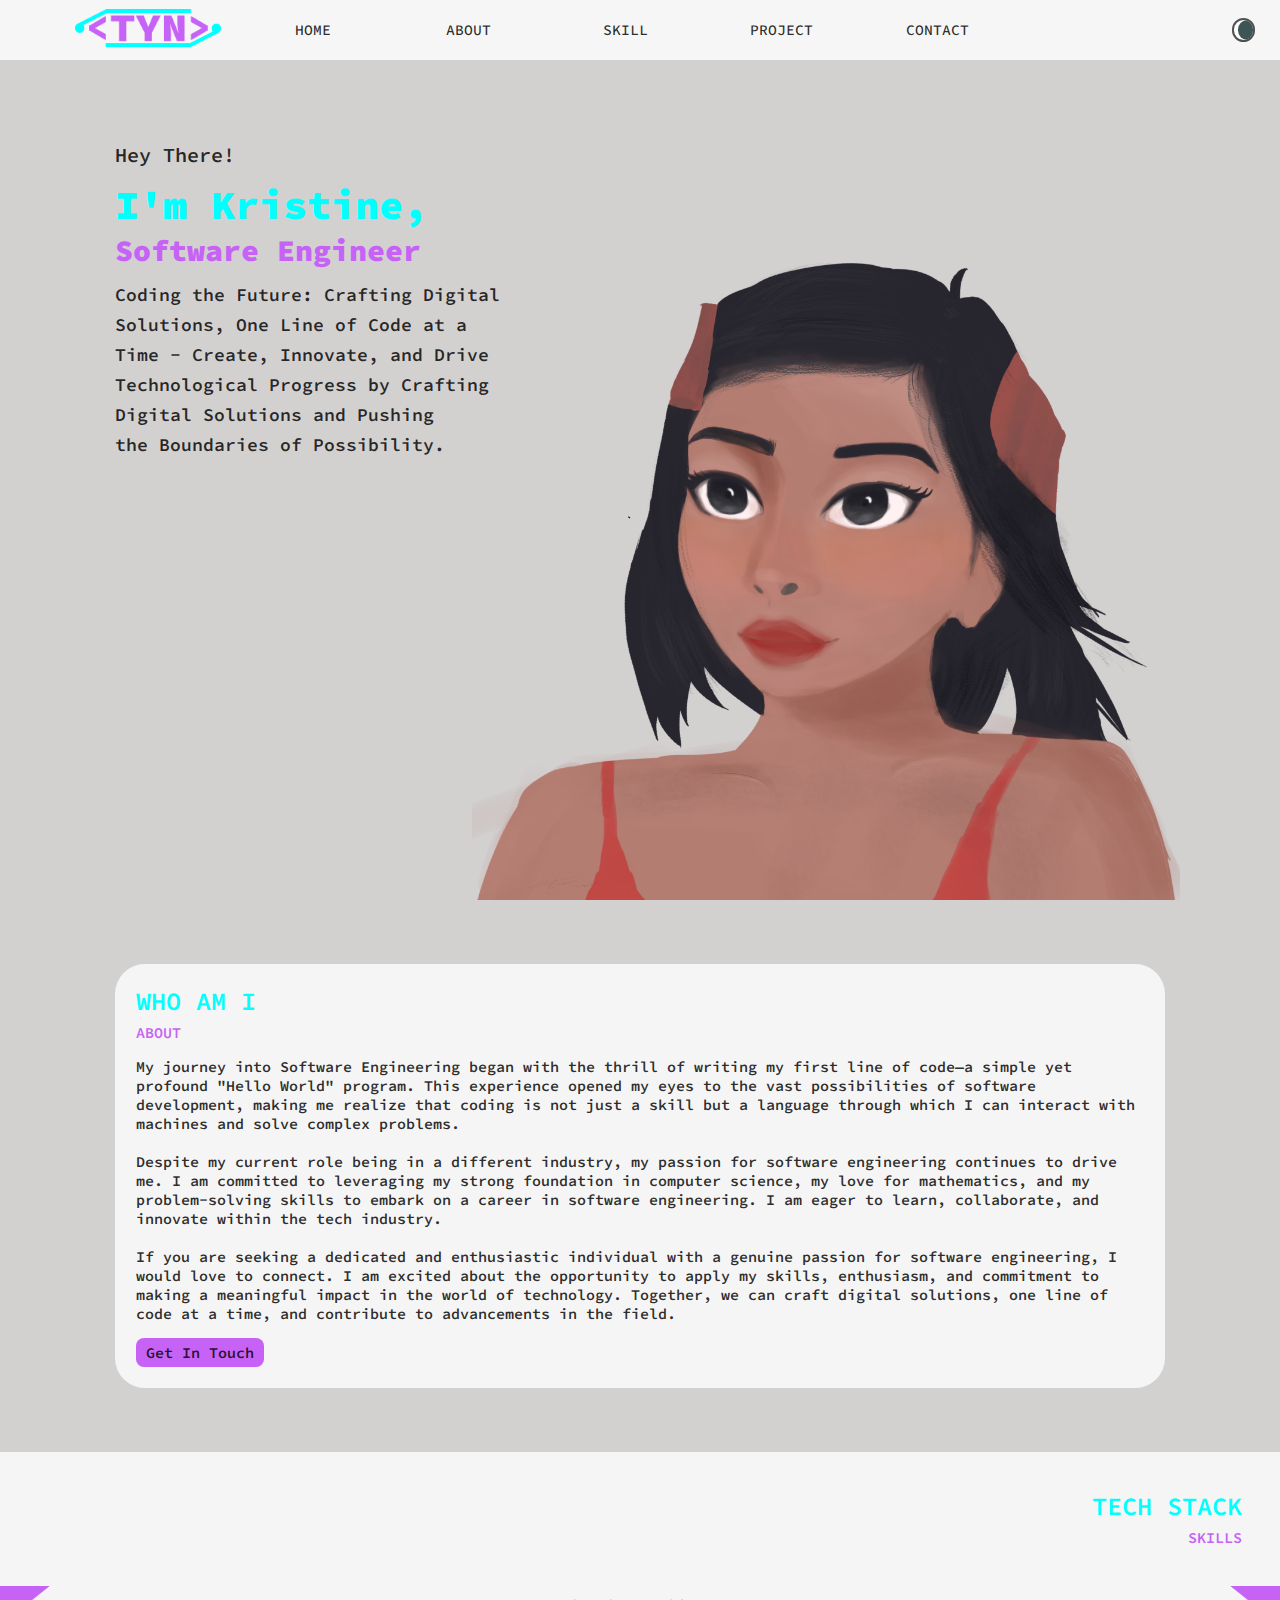
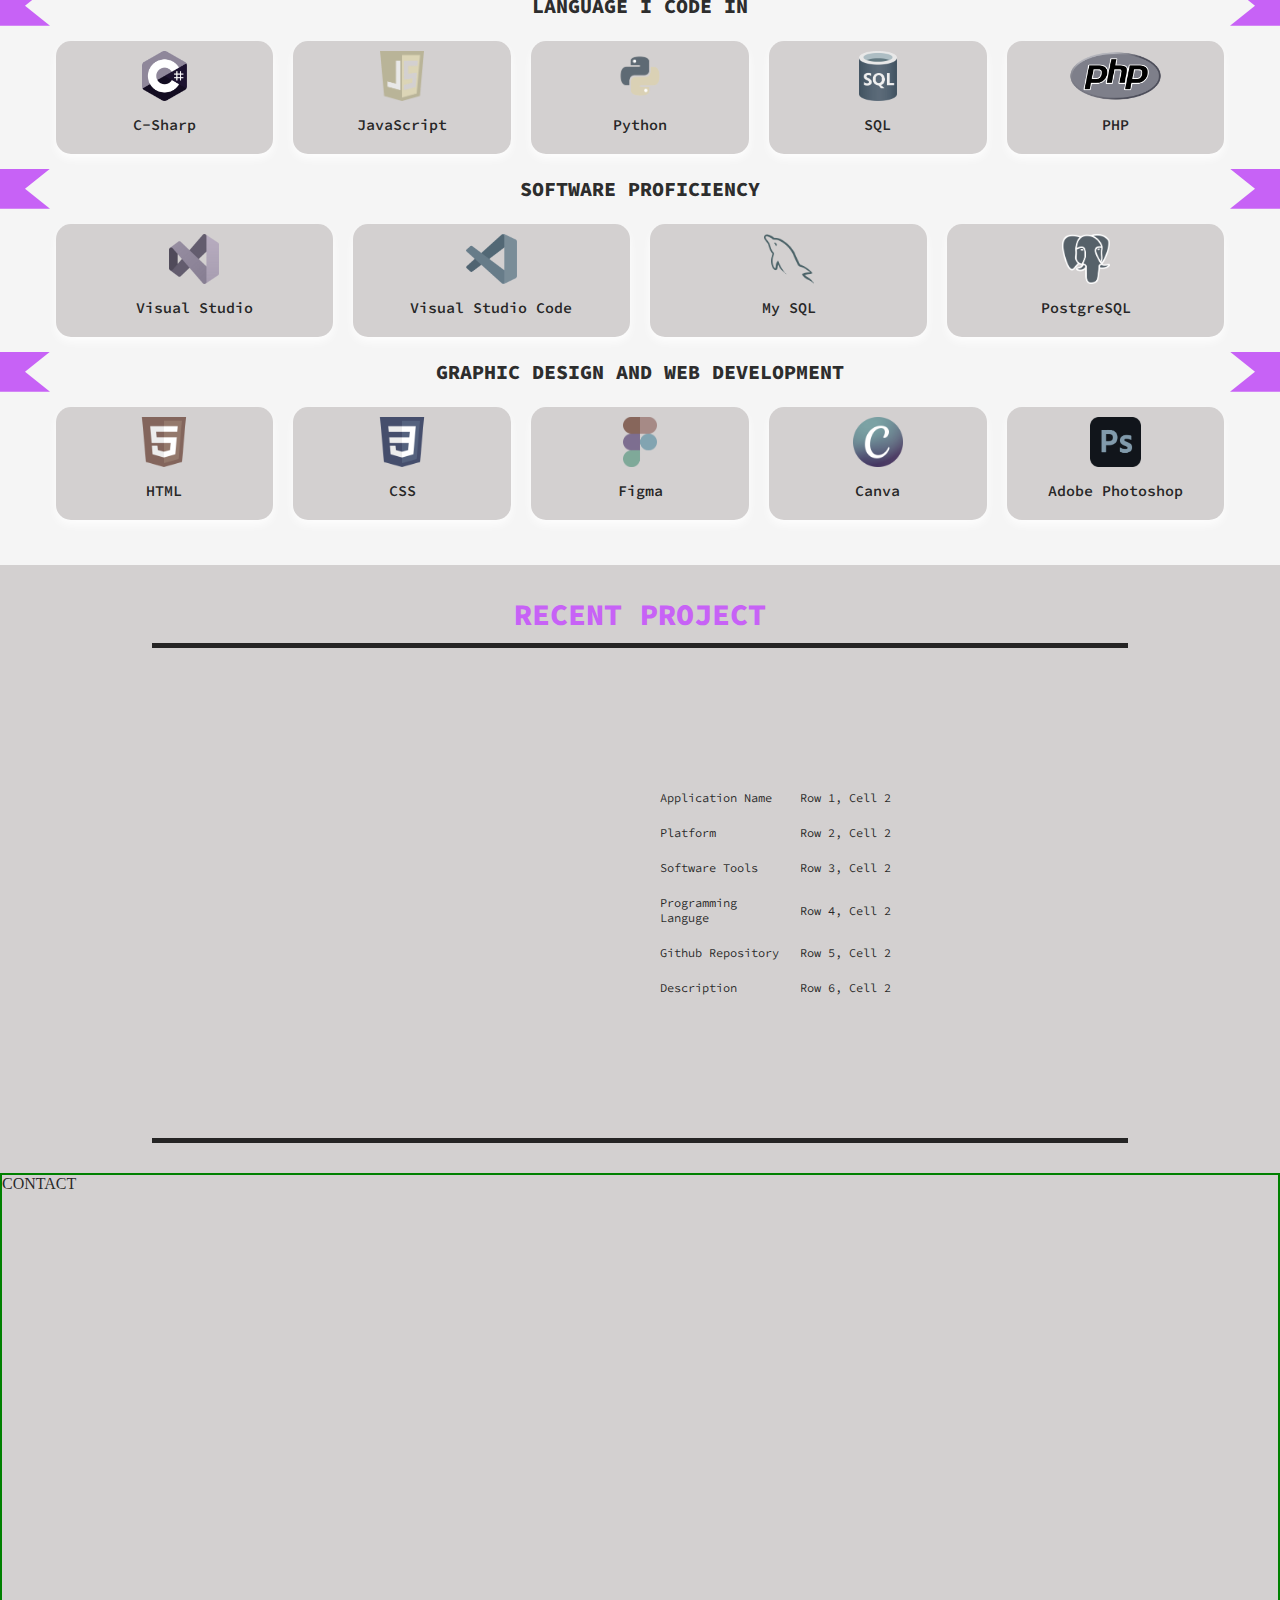
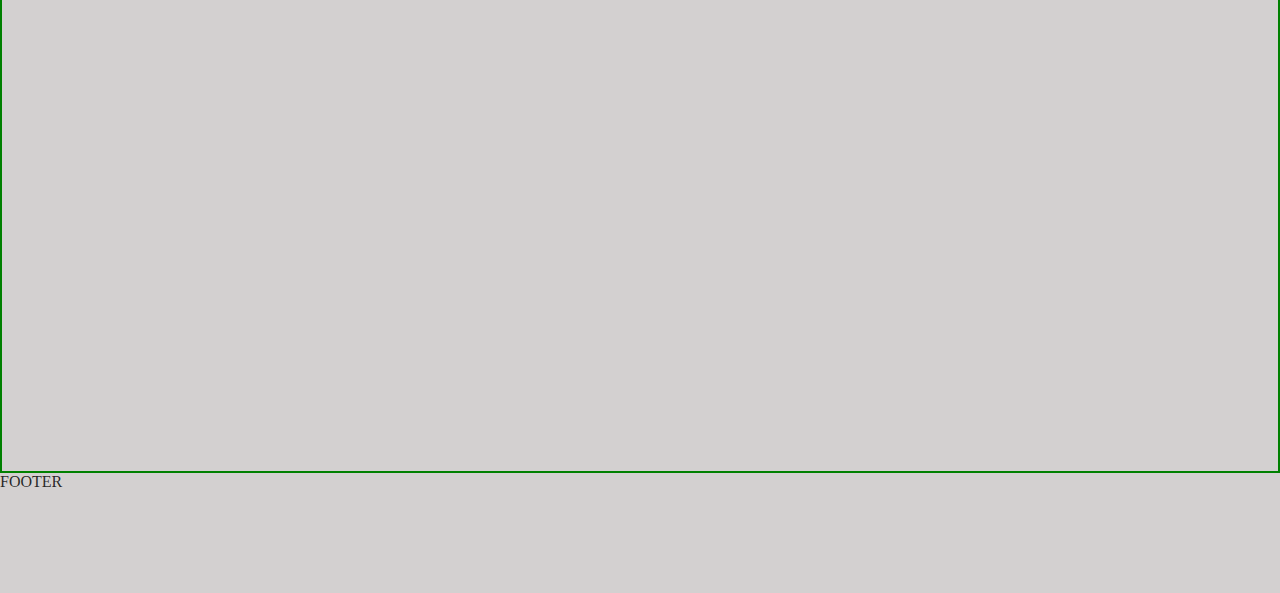
<file: index.html>
<!DOCTYPE html>
<html lang="en">
<head>
    <title>Kristine Moreno | Website Portfolio</title>
    <meta charset="utf-8" />
    <meta name="viewport" content="width=device-width, initial-scale=1.0">
    <link rel="stylesheet" href="./styles.css" />
    <link rel="stylesheet" href="https://fonts.googleapis.com/css2?family=Source+Code+Pro:wght@300;400;500;700&display=swap">
</head>

<body>
    <header>
        <div class="horizontal-flex-layout">
            <div class="logo">
                <div class="logo"></div>
                <a href="#home_section"><img src="./images/logo.png" alt="Logo"></a>
            </div>
            <div class="header-content horizontal-flex-layout nav-button-layout">
                <div class="header-content nav-button"><a href="#home_section">HOME</a></div>
                <div class="header-content nav-button"><a href="#about_section">ABOUT</a></div>
                <div class="header-content nav-button"><a href="#skill_section">SKILL</a></div>
                <div class="header-content nav-button"><a href="#project_section">PROJECT</a></div>
                <div class="header-content nav-button"><a href="#contact_section">CONTACT</a></div>
            </div>
            <div class="header-content color-mode">
                <button id="toggle-theme">
                    <div class="mode">
                        <div class="mode-container"> 
                          <div class="mode-button"></div>
                           <div class="sun-ray-rotation"><div class="sun-ray"></div></div>
                           <div class="sun-ray-rotation"><div class="sun-ray"></div></div>
                           <div class="sun-ray-rotation"><div class="sun-ray"></div></div>
                           <div class="sun-ray-rotation"><div class="sun-ray"></div></div>
                           <div class="sun-ray-rotation"><div class="sun-ray"></div></div>
                           <div class="sun-ray-rotation"><div class="sun-ray"></div></div>
                           <div class="sun-ray-rotation"><div class="sun-ray"></div></div>
                           <div class="sun-ray-rotation"><div class="sun-ray"></div></div>
                        </div>
                      </div>
                </button>
                <button id="mob-nav">
                    <div class="nav">
                        <div class="mobile-nav">
                            <div class="nav-box"></div>
                            <div class="nav-box"></div>
                            <div class="nav-box"></div>
                        </div>
                    </div>
                </button>
            </div>
            <nav id="mobile-menu" class="hidden">
                <!-- Your navigation menu items here -->
                <ul>
                    <li id="close-nav"><a href="#home_section">HOME</a></li>
                    <li id="close-nav"><a href="#about_section">ABOUT</a></li>
                    <li id="close-nav"><a href="#skill_section">SKILL</a></li>
                    <li id="project-link"><a href="#project_section">PROJECT</a></li>
                    <li id="contact-link"><a href="#contact_section">CONTACT</a></li>
                </ul>
            </nav>
        </div>
    </header>
    <main>
        <!--INTRO-->
        <article>
            <section id="home_section">
                <div class="home" >
                    <div class="myPhoto"></div>
                    <div class="introductionContainer">
                        <div class="hi">
                            <div class="newLine"></div>
                            <p>Hey There!</p>
                        </div>
                        <div class="name">
                            <p>I'm Kristine,</p>
                        </div>
                        <div class="jobPosition">
                            <p>Software Engineer</p>
                        </div>
                        <div class="moon"></div>

                        <div class = "introQoutes">
                            <p >
                                Coding the Future: Crafting Digital <br>
                                Solutions, One Line of Code at a <br>
                                Time - Create, Innovate, and Drive <br>
                                Technological Progress by Crafting <br>
                                Digital Solutions and Pushing<br>
                                the Boundaries of Possibility.</p>
                        </div>
                    </div>  
                </div>
            </section>
        </article>
        <!--ABOUT-->
        <article>    
            <section id="about_section">
                <div class="about">
                    <div class="aboutContainer">
                        <div class="titleSection">
                            <h6>WHO AM I</h6>
                            <div class="line"></div>
                            <p>ABOUT</p>
                            <div class="newLine"></div>
                        </div>
                        <p>
                            My journey into Software Engineering began with the thrill of writing my first line of code—a simple yet profound "Hello World" program. This experience opened my eyes to the vast possibilities of software development, making me realize that coding is not just a skill but a language through which I can interact with machines and solve complex problems.
                            <br><br>
                            Despite my current role being in a different industry, my passion for software engineering continues to drive me. I am committed to leveraging my strong foundation in computer science, my love for mathematics, and my problem-solving skills to embark on a career in software engineering. I am eager to learn, collaborate, and innovate within the tech industry.
                            <br><br>
                            If you are seeking a dedicated and enthusiastic individual with a genuine passion for software engineering, I would love to connect. I am excited about the opportunity to apply my skills, enthusiasm, and commitment to making a meaningful impact in the world of technology. Together, we can craft digital solutions, one line of code at a time, and contribute to advancements in the field.
                        </p>
                        <div class="newLine"></div>
                        <button class="getInTouch"><a href="#contact_section">Get In Touch</a></button>

                    </div>
                </div>
            </section>
        </article>
        <!--SKILL-->
        <article>
            <section id="skill_section">
                <div class="skill">
                    <div class="skillPadding">
                        <div class="titleSection">
                            <div class="onRight">
                                <h6>TECH STACK</h6>
                                <div class="line"></div>
                                <p>SKILLS</p>
                            </div>
                        </div>
                    </div>
                    <!--prog language-->
                    <div class="subTitle">
                        <div class="subLine"></div>
                        <p>LANGUAGE I CODE IN</p>
                        <div class="subLineReverse"></div>
                    </div>
                    <div class="skill-layout">
                        <div class="box-container">
                            <div class="box">
                                <img src="./images/prog/C_sharp.png" alt="">
                                <h3>C-Sharp</h3>
                                <span class="bar"><span class="html"></span></span>
                                <p>NONE</p>
                            </div>
                        </div>
                        <div class="box-container">
                            <div class="box">
                                <img src="./images/prog/JavaScript.png" alt="">
                                <h3>JavaScript</h3>
                                <span class="bar"><span class="html"></span></span>
                                <p>NONE</p>
                            </div>
                        </div>
                        <div class="box-container">
                            <div class="box">
                                <img src="./images/prog/Python.png" alt="">
                                <h3>Python</h3>
                                <span class="bar"><span class="html"></span></span>
                                <p>NONE</p>
                            </div>
                        </div>
                        <div class="box-container">
                            <div class="box">
                                <img src="./images/prog/SQL.png" alt="">
                                <h3>SQL</h3>
                                <span class="bar"><span class="html"></span></span>
                                <p>NONE</p>
                            </div>
                        </div>
                        <div class="box-container">
                            <div class="box">
                                <img src="./images/prog/PHP.png" alt="">
                                <h3>PHP</h3>
                                <span class="bar"><span class="html"></span></span>
                                <p>NONE</p>
                            </div>
                        </div>
                    </div>
                    <!--software-->
                    <div class="subTitle">
                        <div class="subLine"></div>
                        <p>SOFTWARE PROFICIENCY</p>
                        <div class="subLineReverse"></div>
                    </div>
                    <div class="skill-layout">
                        <div class="box-container">
                            <div class="box">
                                <img src="./images/software/VisualStudio.png" alt="">
                                <h3>Visual Studio</h3>
                                <p>NONE</p>
                            </div>
                        </div>
                        <div class="box-container">
                            <div class="box">
                                <img src="./images/software/VisualStudioCode.png" alt="">
                                <h3>Visual Studio Code</h3>
                                <p>NONE</p>
                            </div>
                        </div>
                        <div class="box-container">
                            <div class="box">
                                <img src="./images/software/MySQL.png" alt="">
                                <h3>My SQL</h3>
                                <p>NONE</p>
                            </div>
                        </div>
                        <div class="box-container">
                            <div class="box">
                                <img src="./images/software/PostgreSQL.png" alt="">
                                <h3>PostgreSQL</h3>
                                <p>NONE</p>
                            </div>
                        </div>
                    </div>
                    <!--design-->
                    <div class="subTitle">
                        <div class="subLine"></div>
                        <p>GRAPHIC DESIGN AND WEB DEVELOPMENT</p>
                        <div class="subLineReverse"></div>

                    </div>
                    <div class="skill-layout">
                        <div class="box-container">
                            <div class="box">
                                <img src="./images/design/HTML5_Badge.png" alt="">
                                <h3>HTML</h3>
                                <p>NONE</p>
                            </div>
                        </div>
                        <div class="box-container">
                            <div class="box">
                                <img src="./images/design/CSS.png" alt="">
                                <h3>CSS</h3>
                                <p>NONE</p>
                            </div>
                        </div>
                        <div class="box-container">
                            <div class="box">
                                <img src="./images/design/Figma-logo.png" alt="">
                                <h3>Figma</h3>
                                <p>NONE</p>
                            </div>
                        </div>
                        <div class="box-container">
                            <div class="box">
                                <img src="./images/design/canva.png" alt="">
                                <h3>Canva</h3>
                                <p>NONE</p>
                            </div>
                        </div>
                        <div class="box-container">
                            <div class="box">
                                <img src="./images/design/photoshop.png" alt="">
                                <h3>Adobe Photoshop</h3>
                                <p>NONE</p>
                            </div>
                        </div>
                    </div>
                    <div class="newLine"></div>
                    <div class="newLine"></div>


                    <div class="grid">
                    
                        <div class="grid-container"></div>
                        <div class="grid-container"></div>
                        <div class="grid-container"></div>
                        <div class="grid-container"></div>
                        <div class="grid-container"></div>
                        <div class="grid-container"></div>

                        <div class="grid-container"></div>

                        <div class="grid-container"></div>


                    </div>

            </section>
        </article>
        <!--PROJECT-->
        <article>
            <section id="project_section">
                <div class="project">
                    <h2>RECENT PROJECT</h2>
                    <div class="project-container">
                        <div class="project-details">
                            
                        </div>
                        <div class="project-details">
                            <div class="dets">
                                <table>
                                    <thead>
                                    <tbody>
                                        <tr>
                                            <td>Application Name</td>
                                            <td>Row 1, Cell 2</td>
                                        </tr>
                                        <tr>
                                            <td>Platform</td>
                                            <td>Row 2, Cell 2</td>
                                        </tr>
                                        <tr>
                                            <td>Software Tools</td>
                                            <td>Row 3, Cell 2</td>
                                        </tr>
                                        <tr>
                                            <td>Programming Languge</td>
                                            <td>Row 4, Cell 2</td>
                                        </tr>
                                        <tr>
                                            <td>Github Repository</td>
                                            <td>Row 5, Cell 2</td>
                                        </tr>
                                        <tr>
                                            <td>Description</td>
                                            <td>Row 6, Cell 2</td>
                                        </tr>
                                    </tbody>
                                </table>
                            </div>
                        </div>
                    </div>
                </div>
            </section>
        </article>
            
            <section id="contact_section">
                <div class="contact">CONTACT</div>
            </section>
        
    </main>
    <!--JS SCRIPT-->
    <script src="./script.js"></script>
    <footer>
        FOOTER
    </footer>


</body>
</html>
</file>
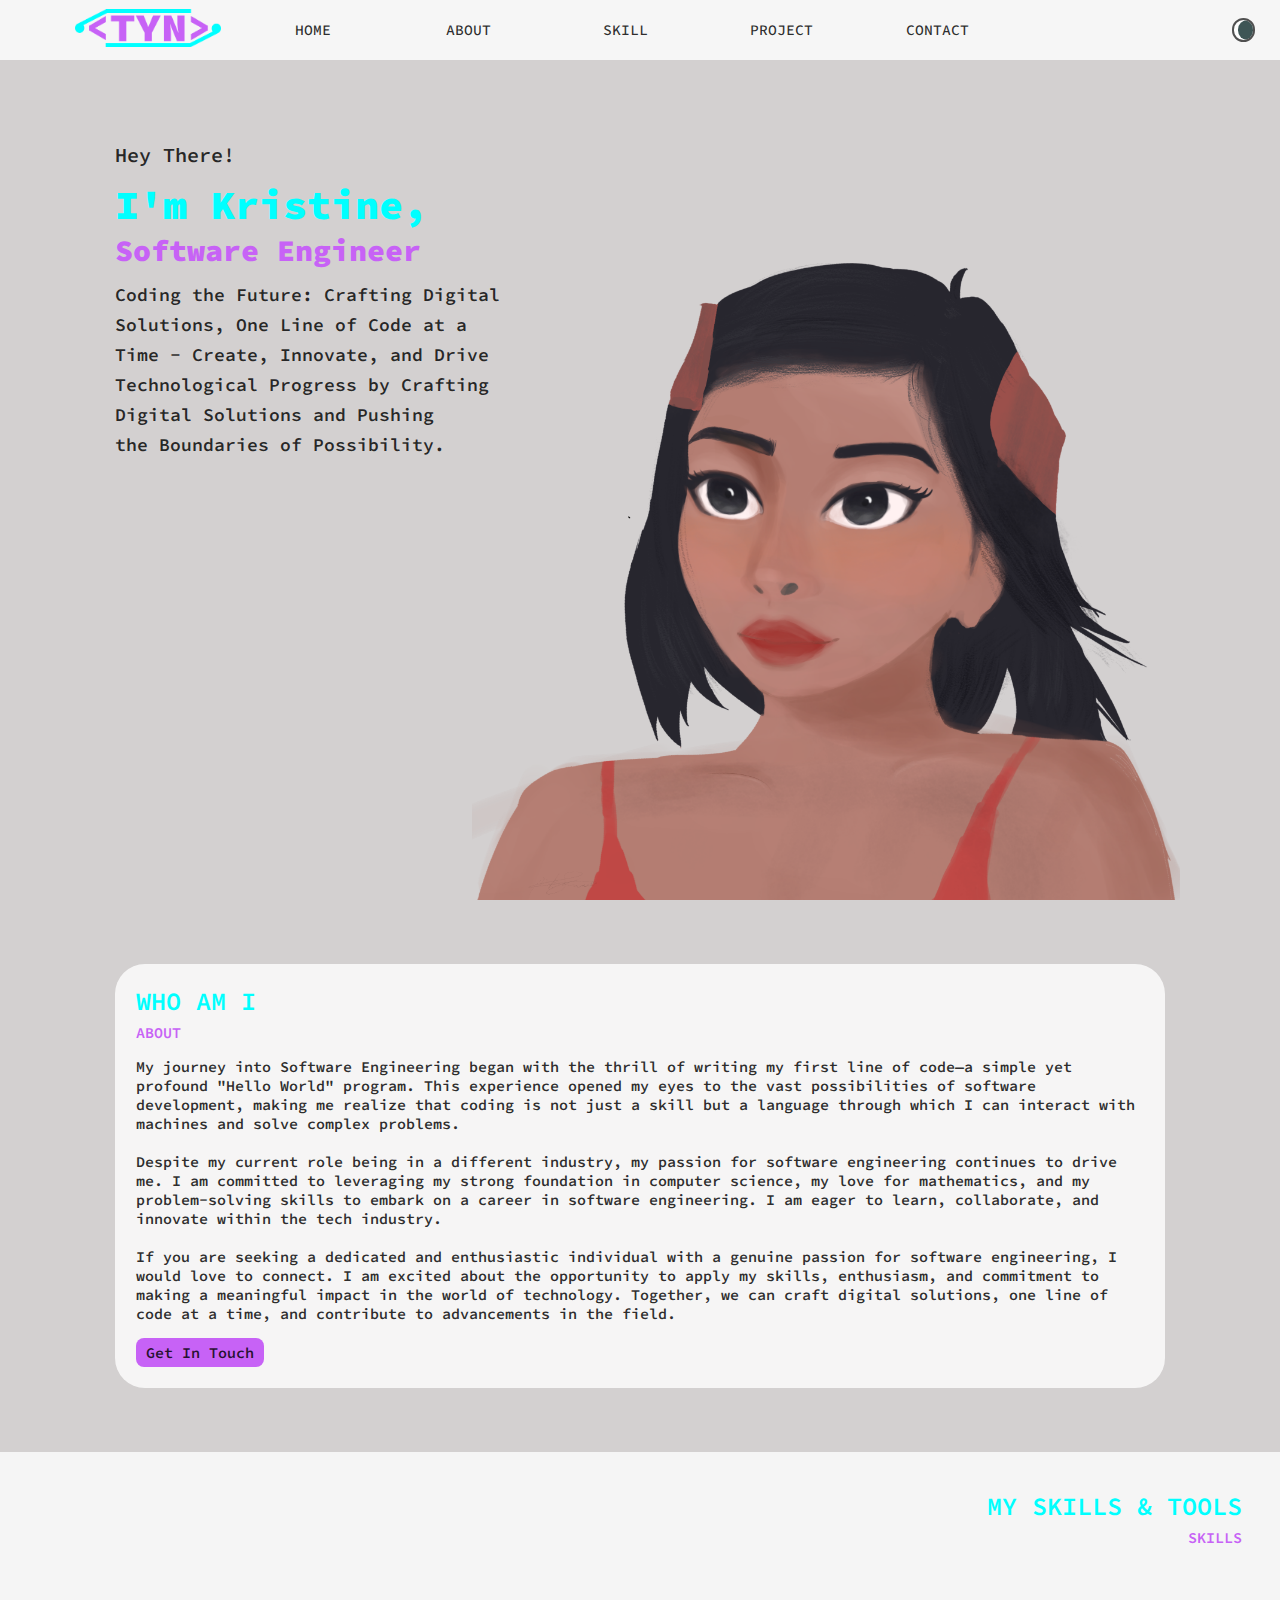
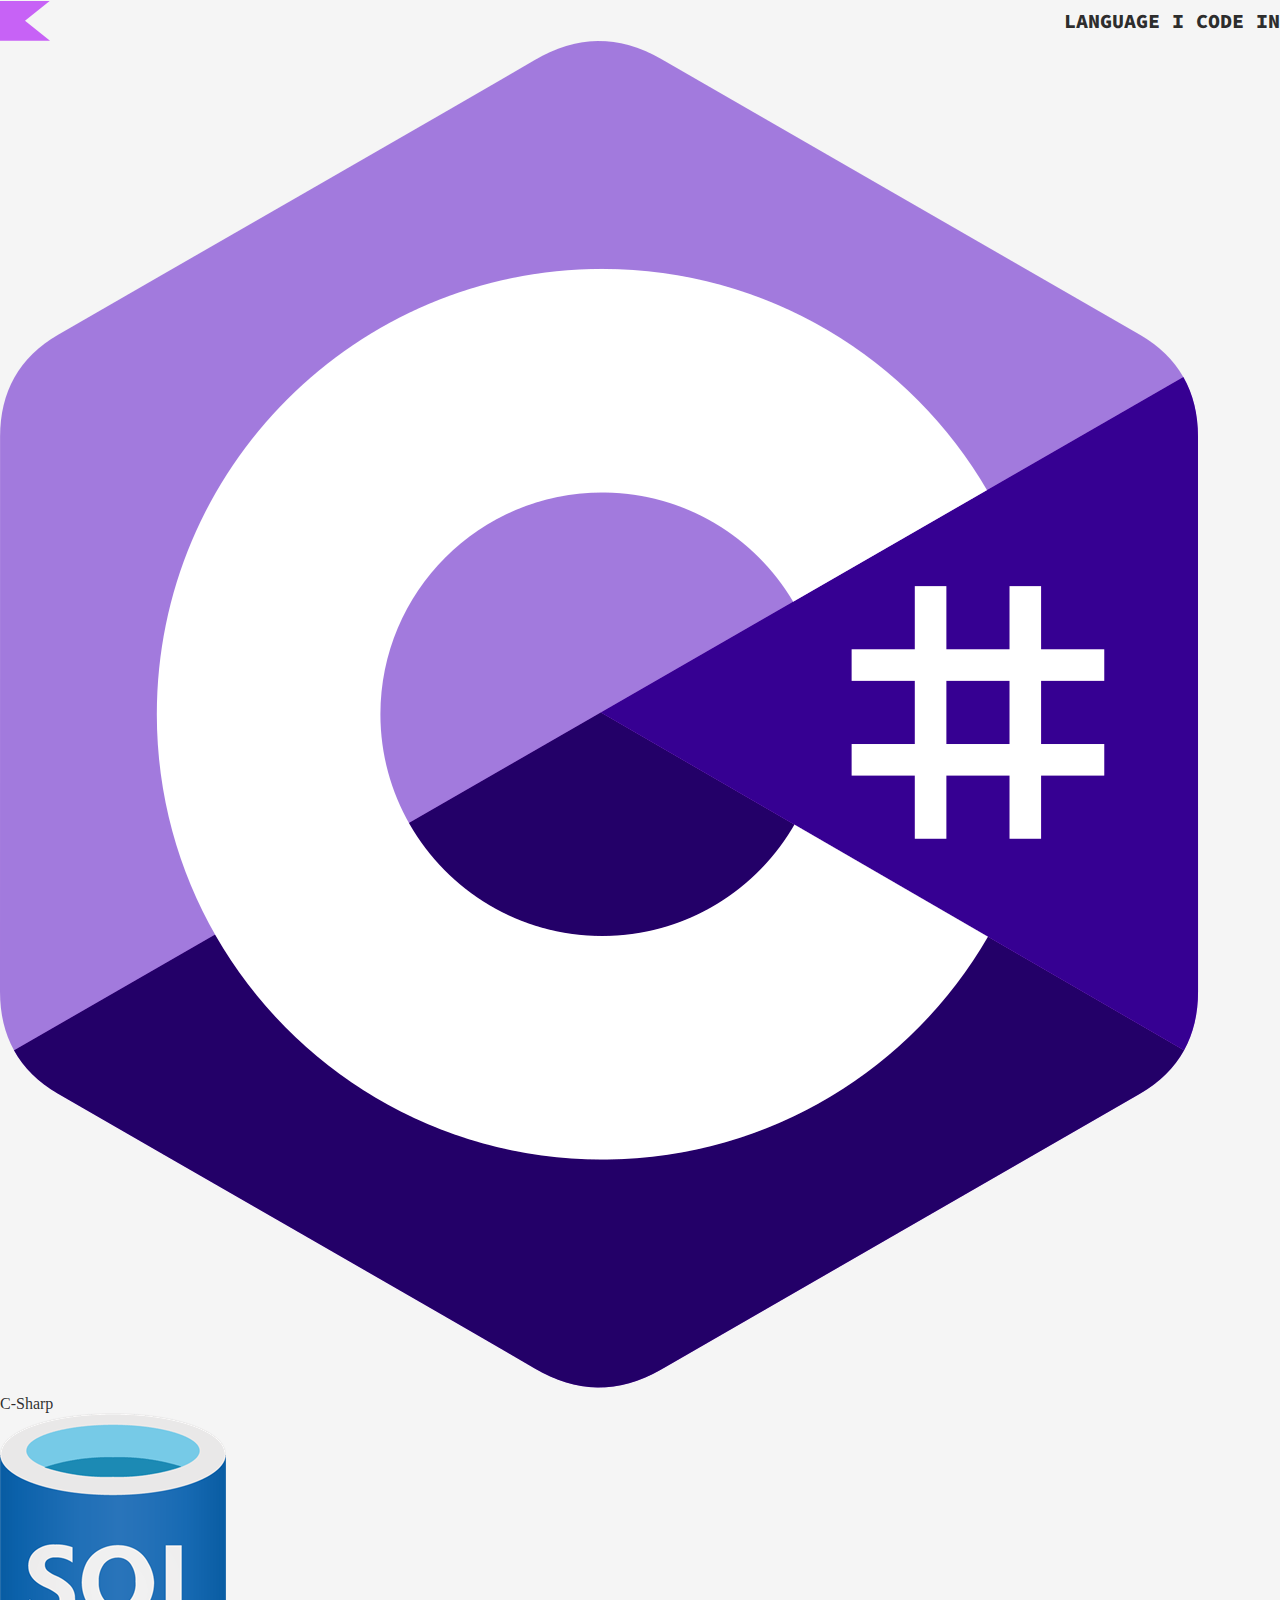
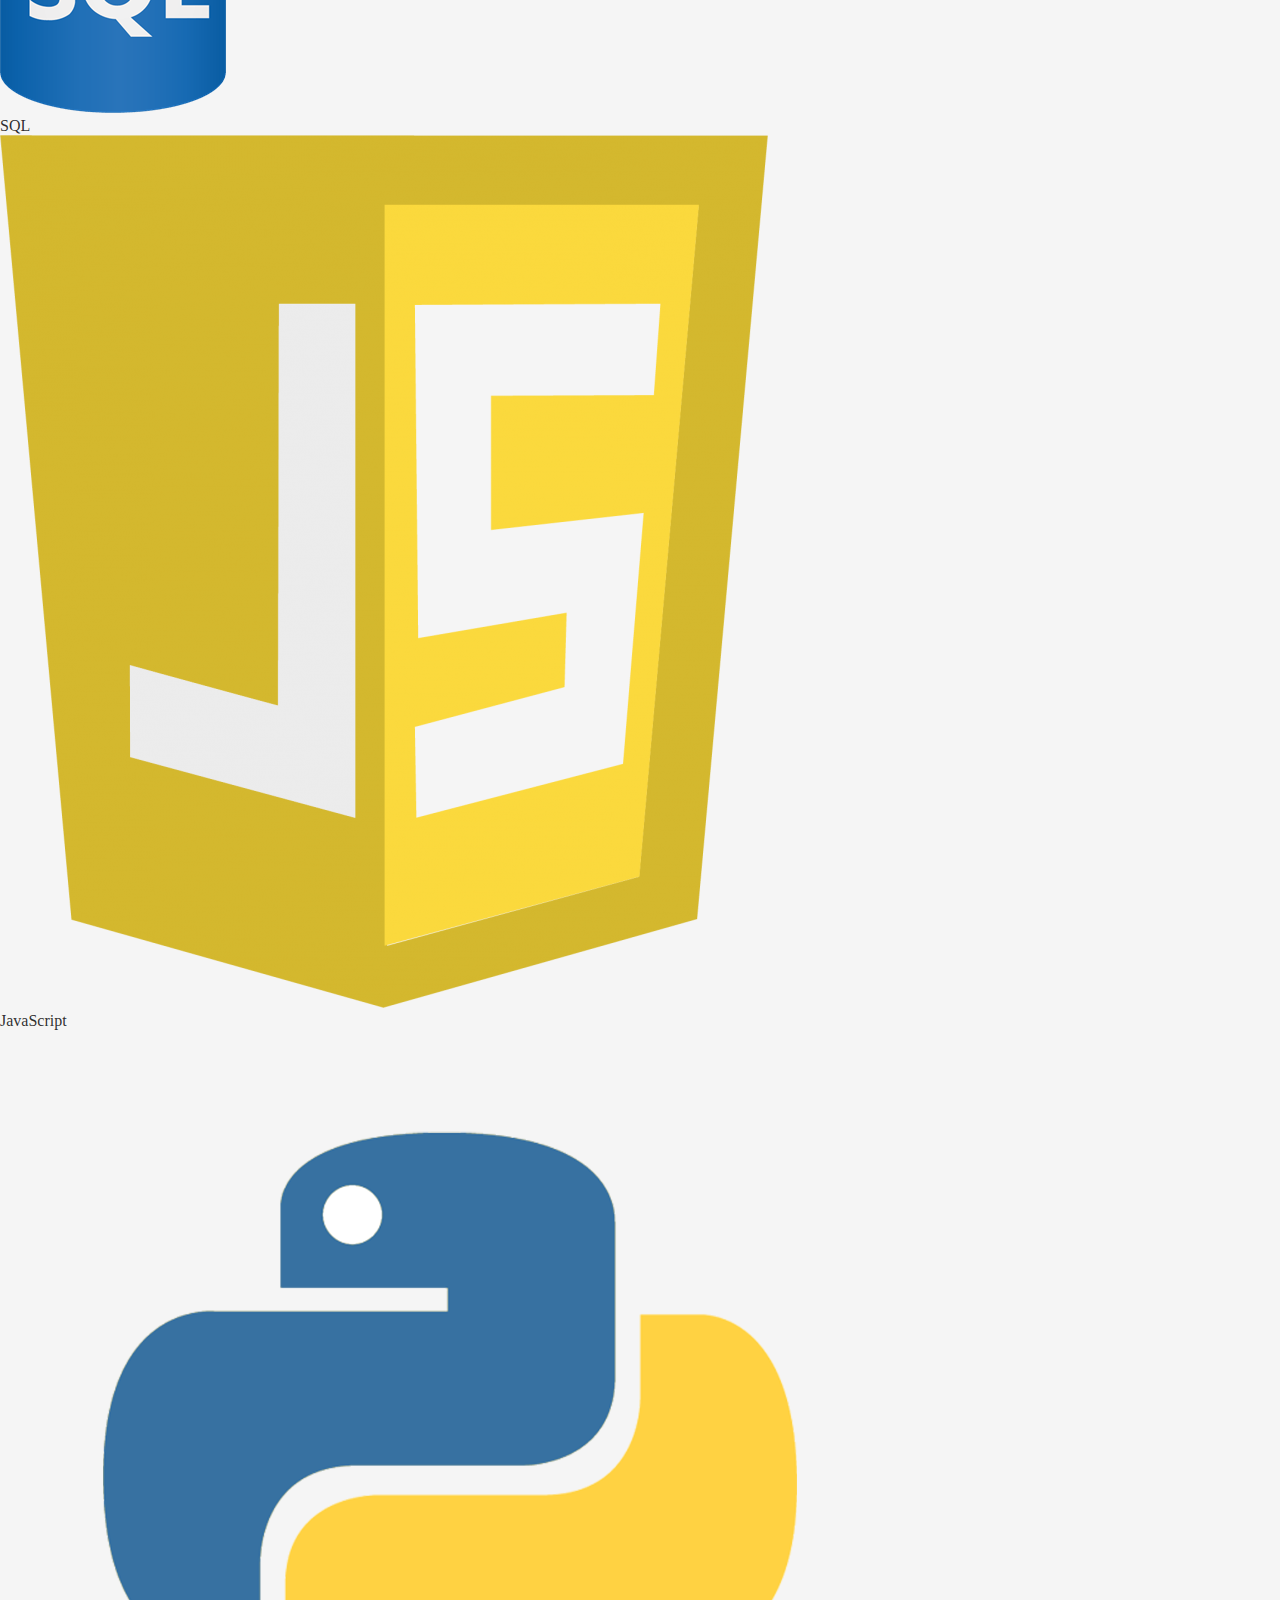
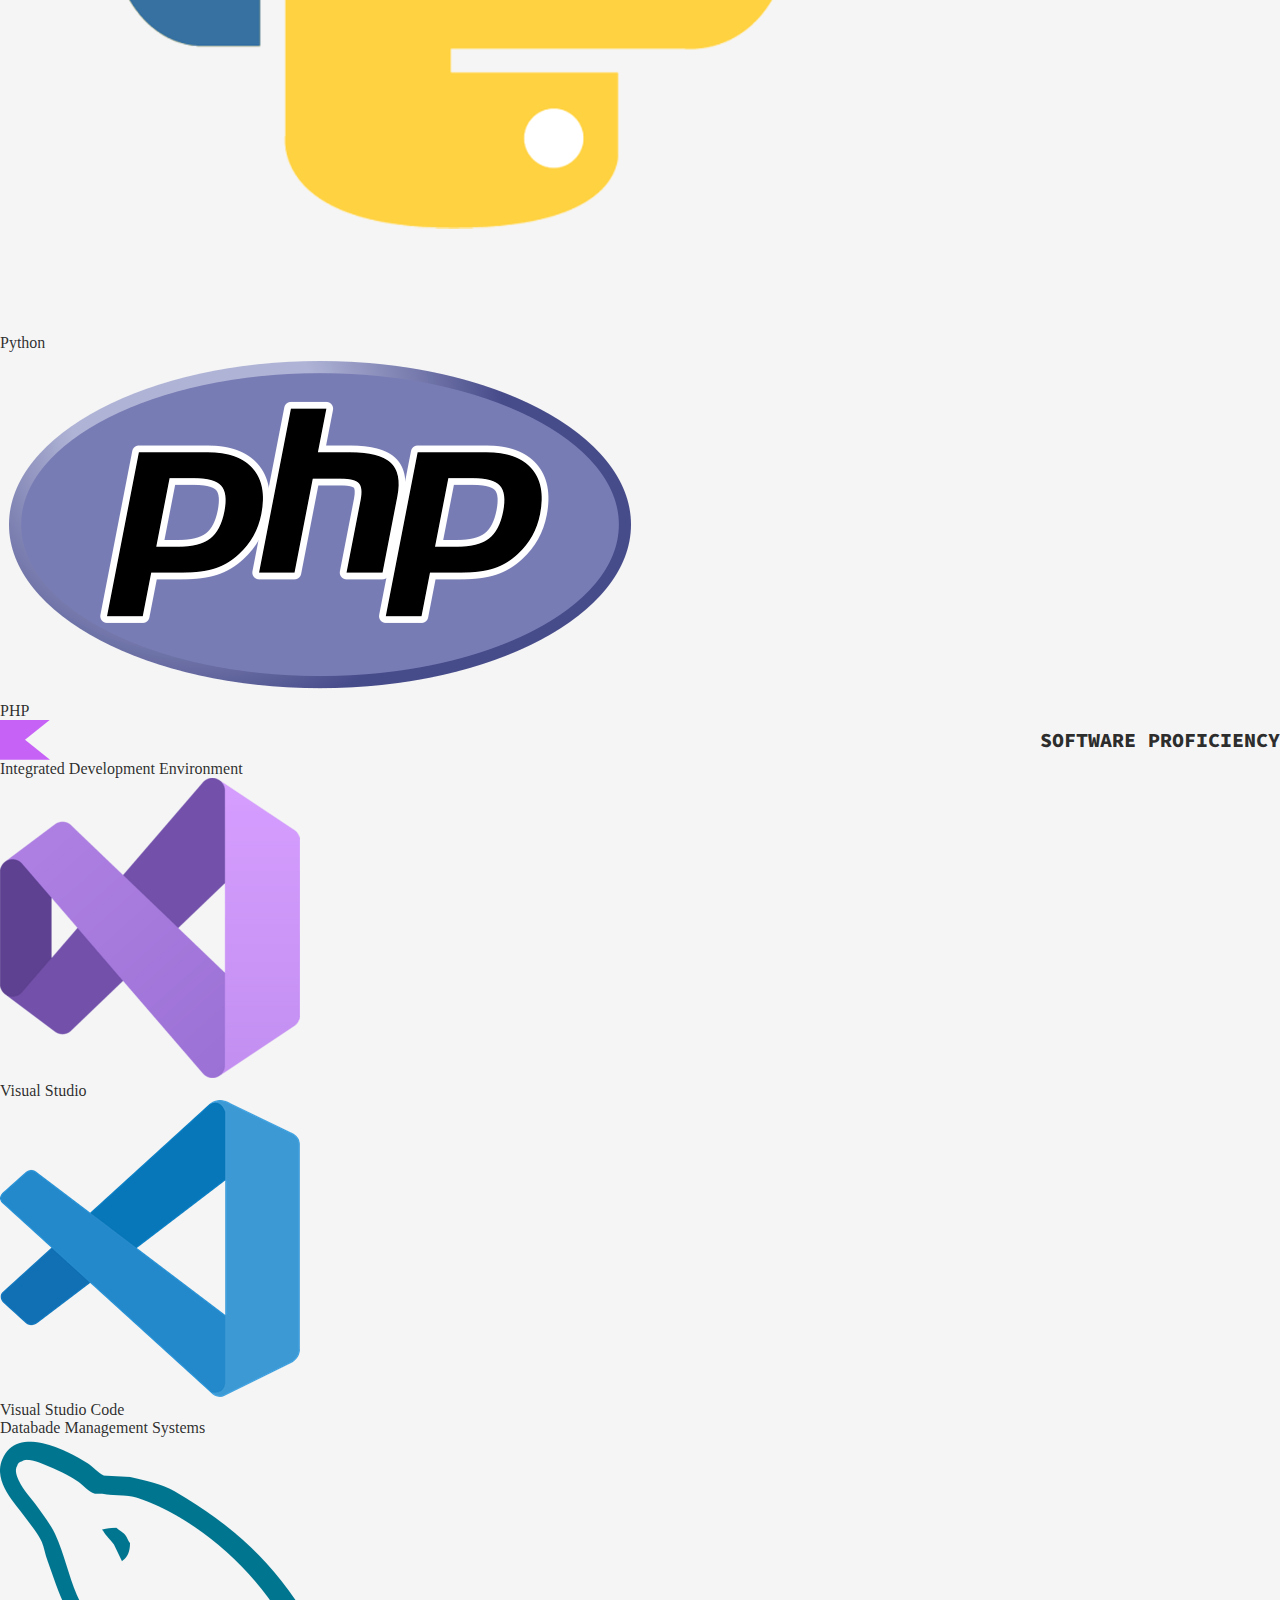
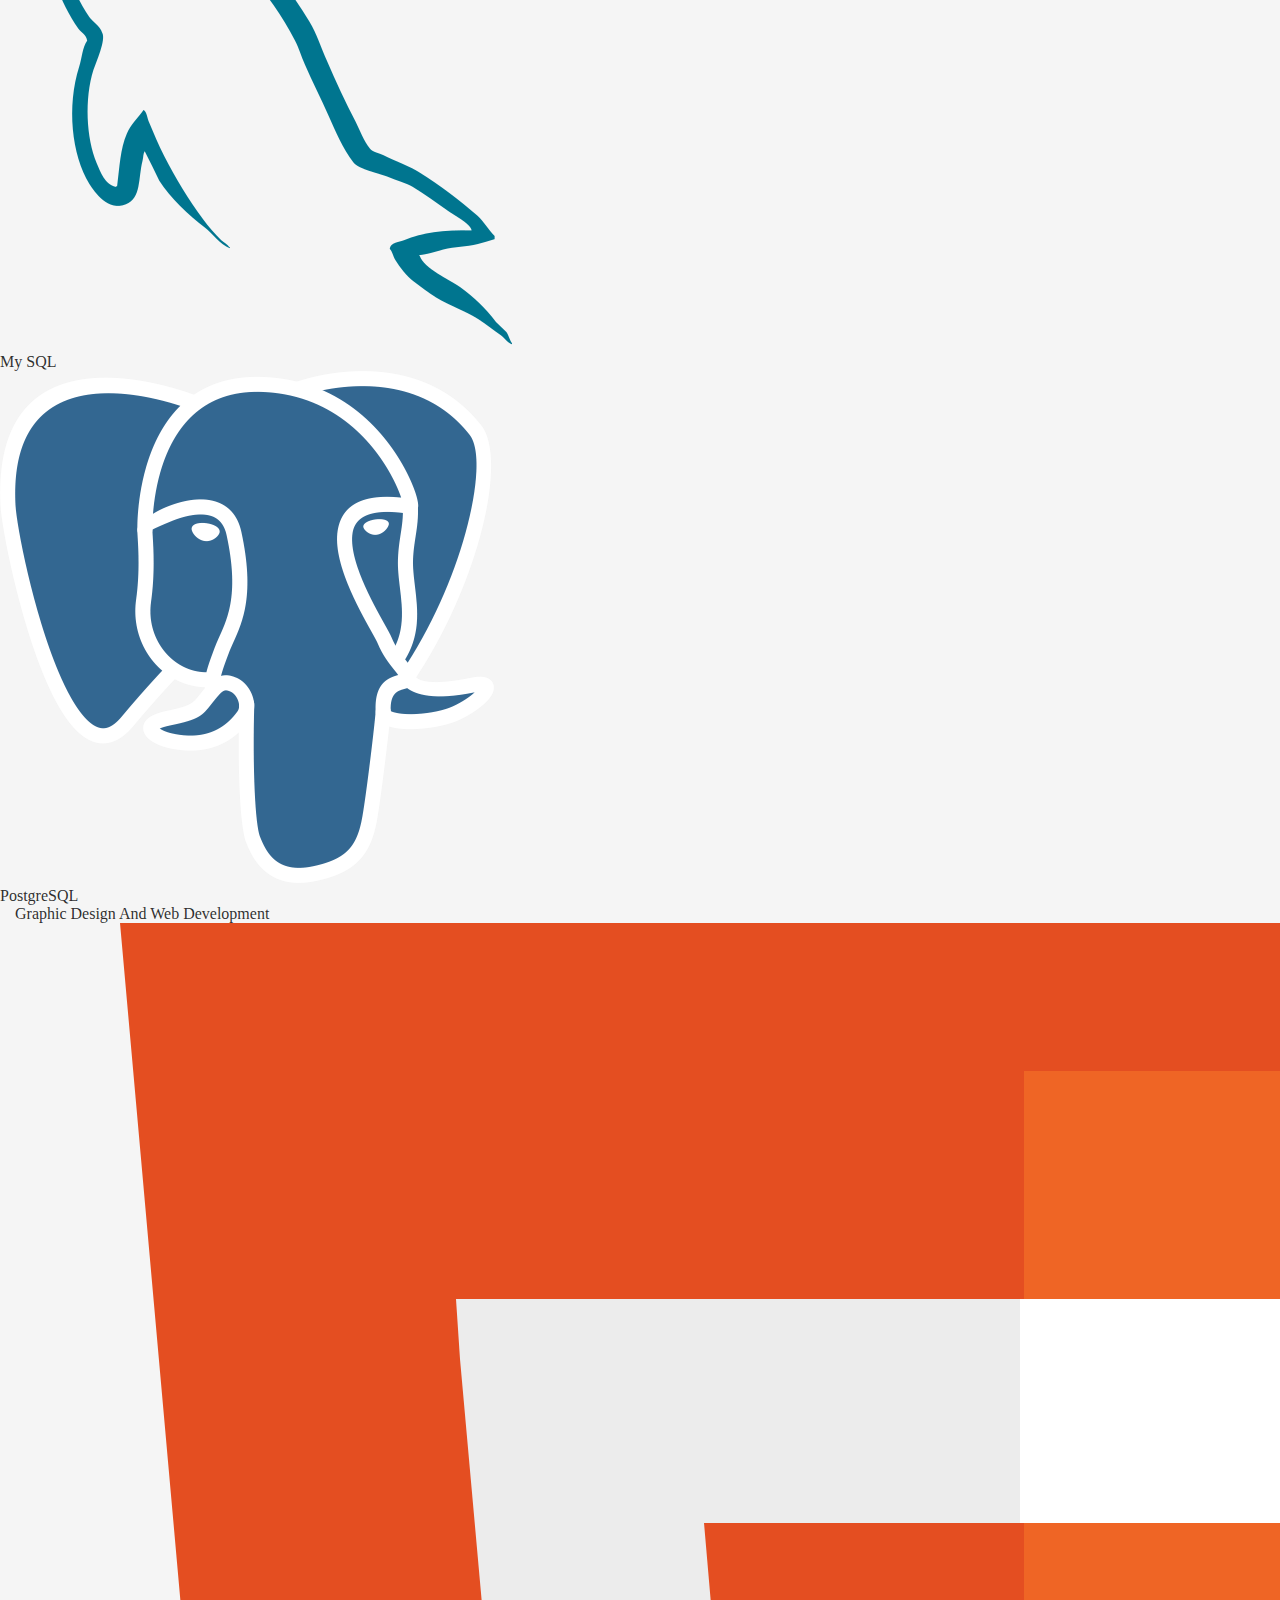
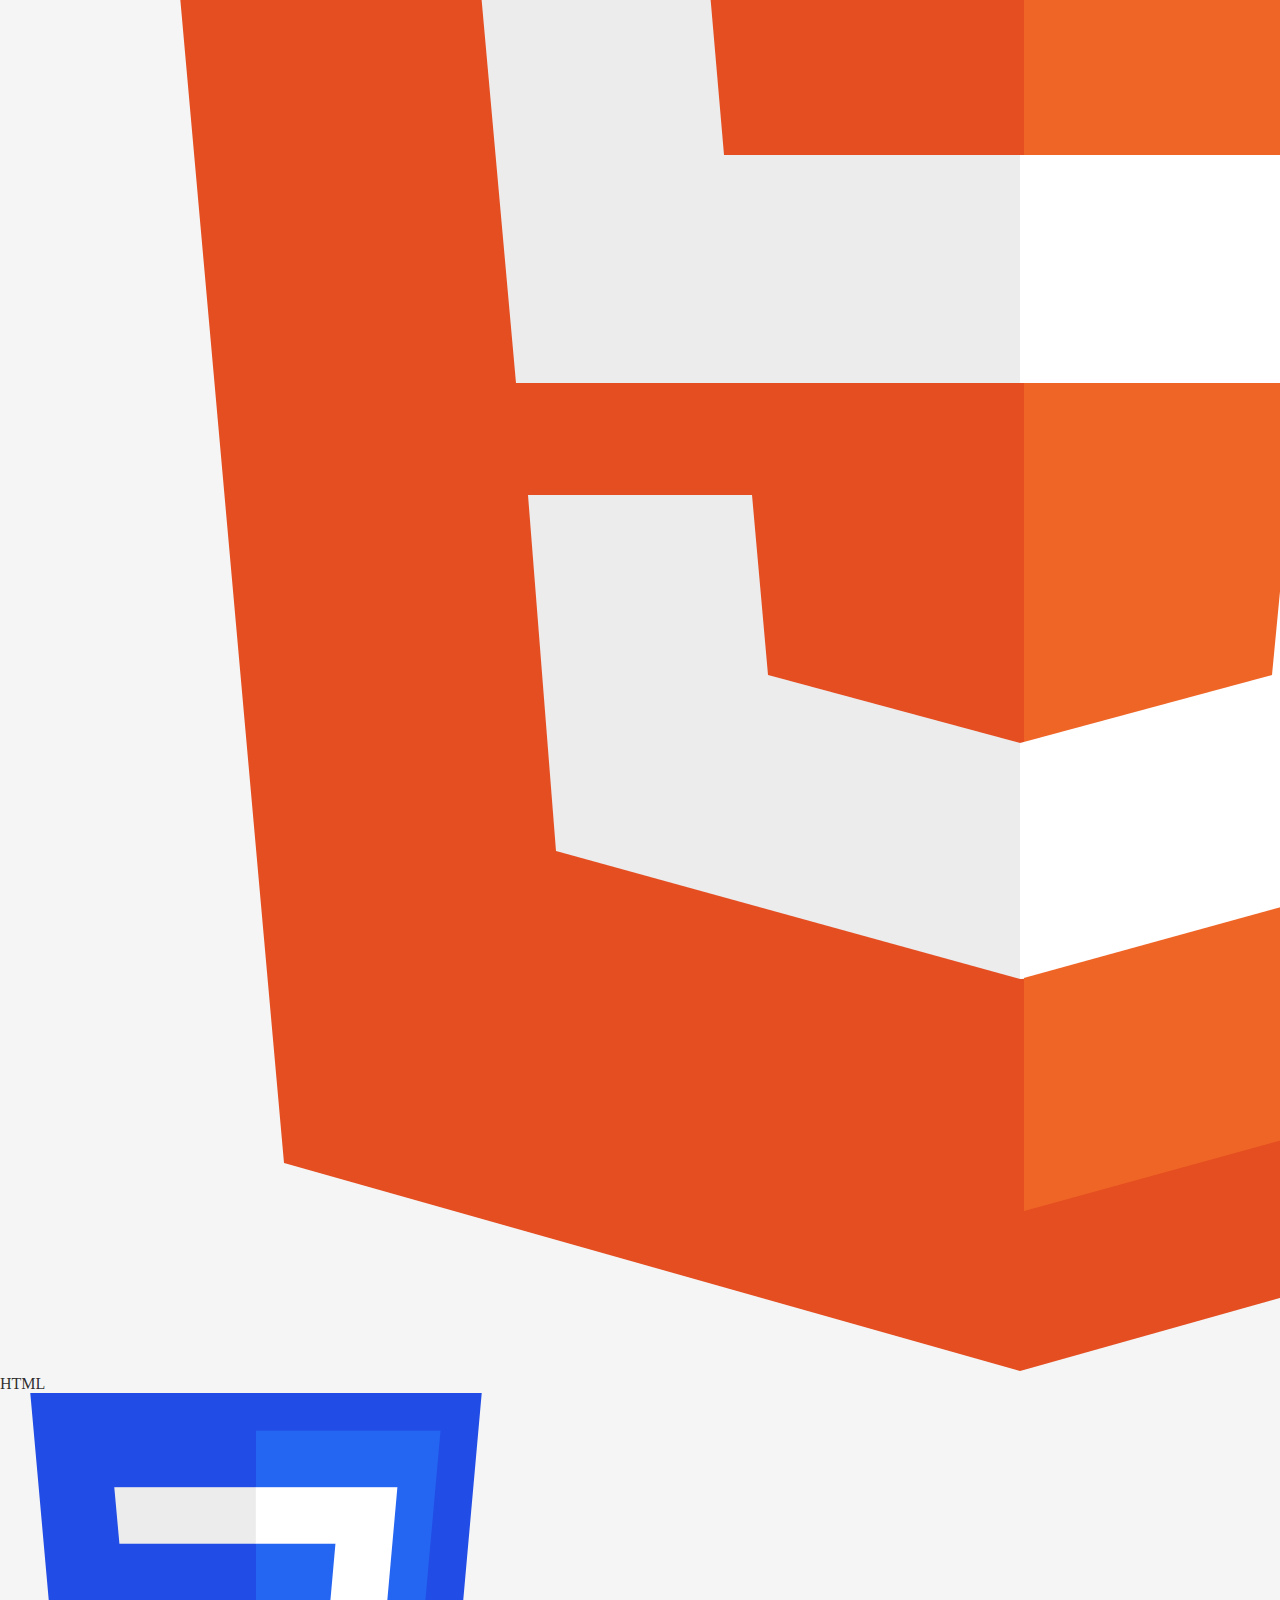
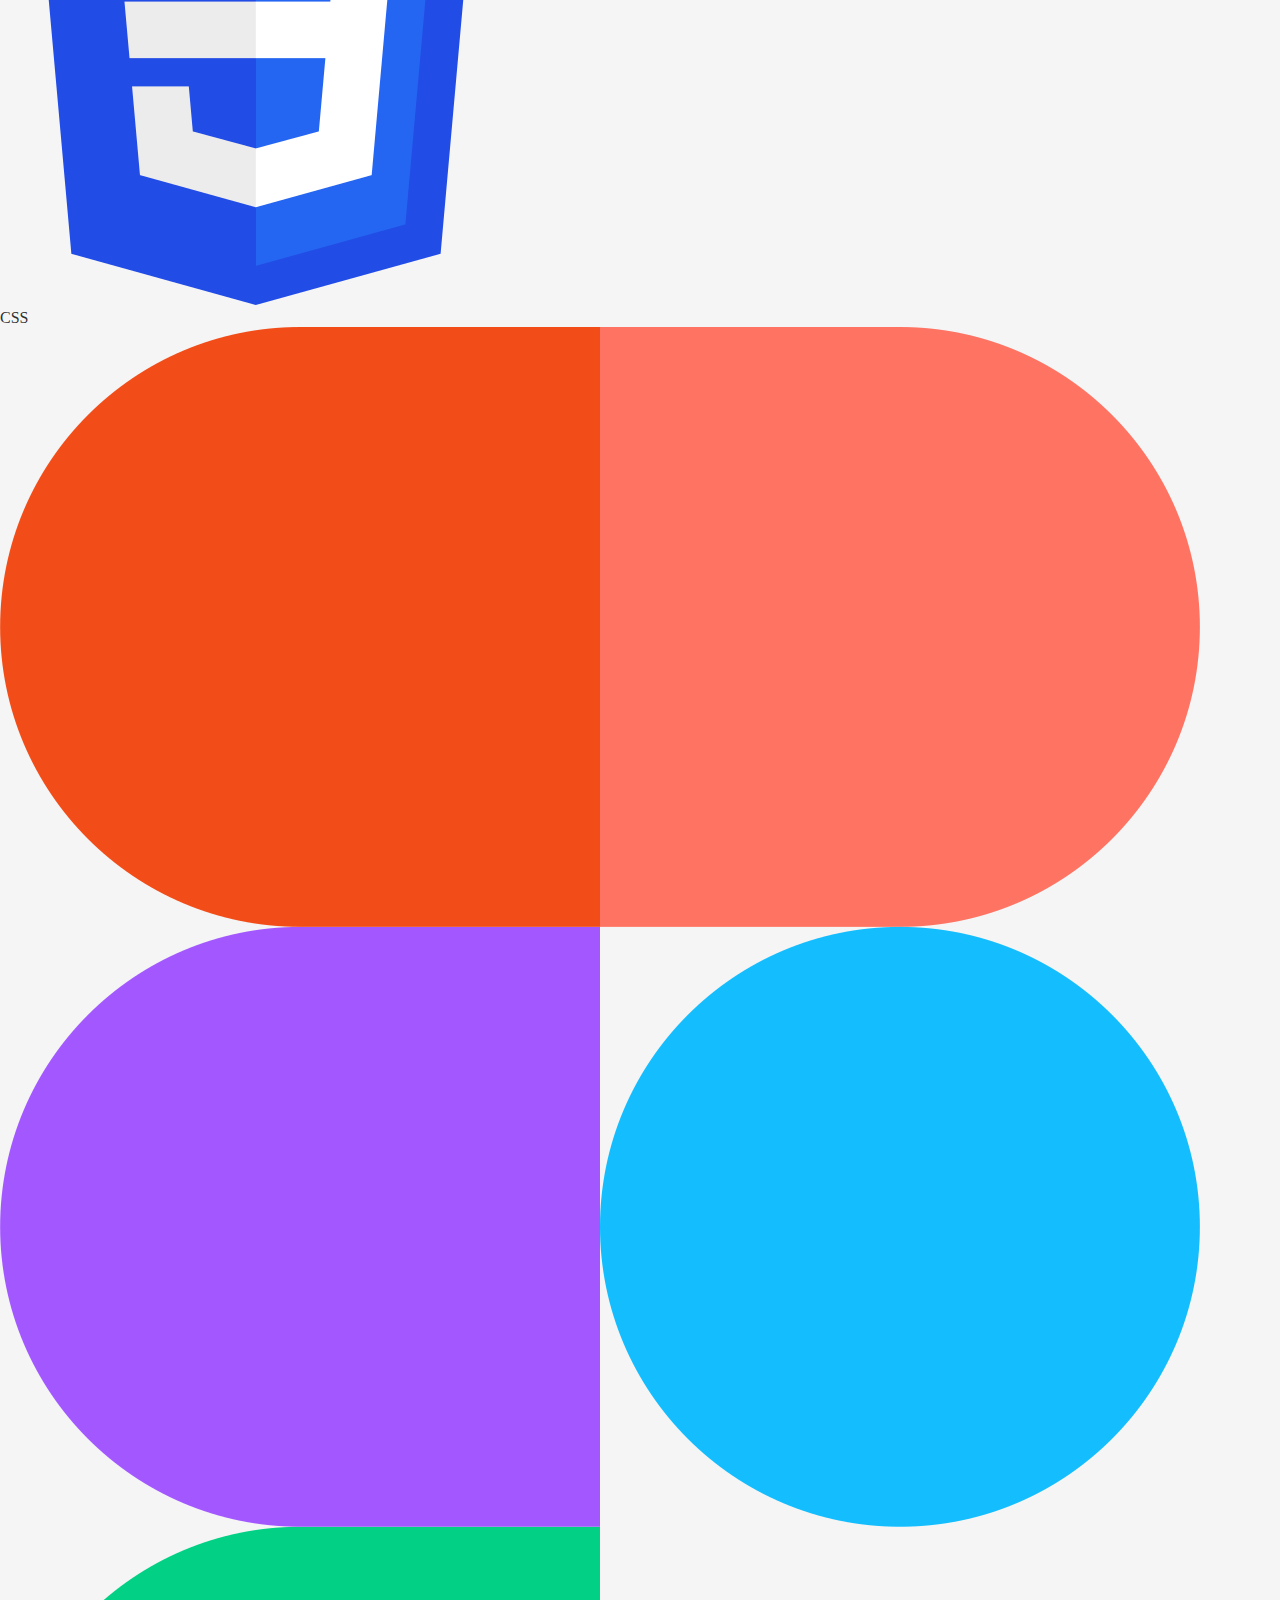
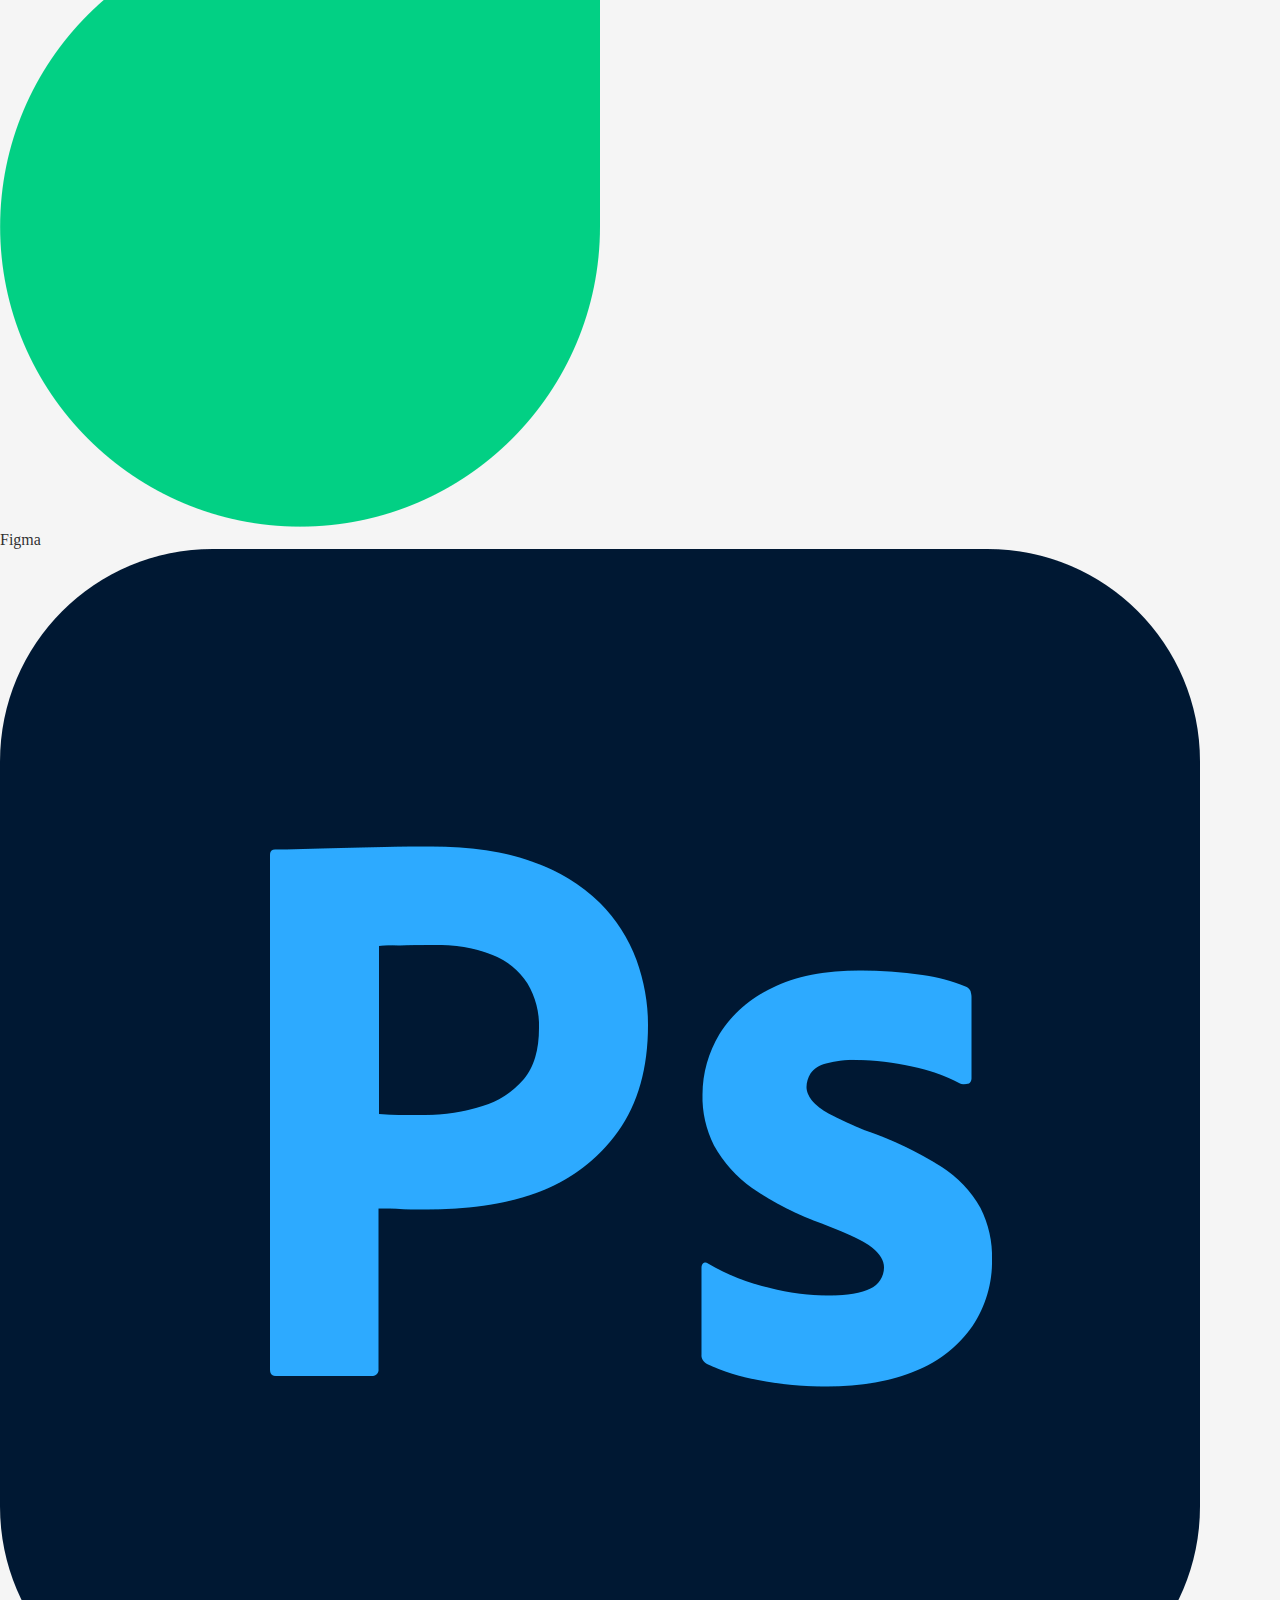
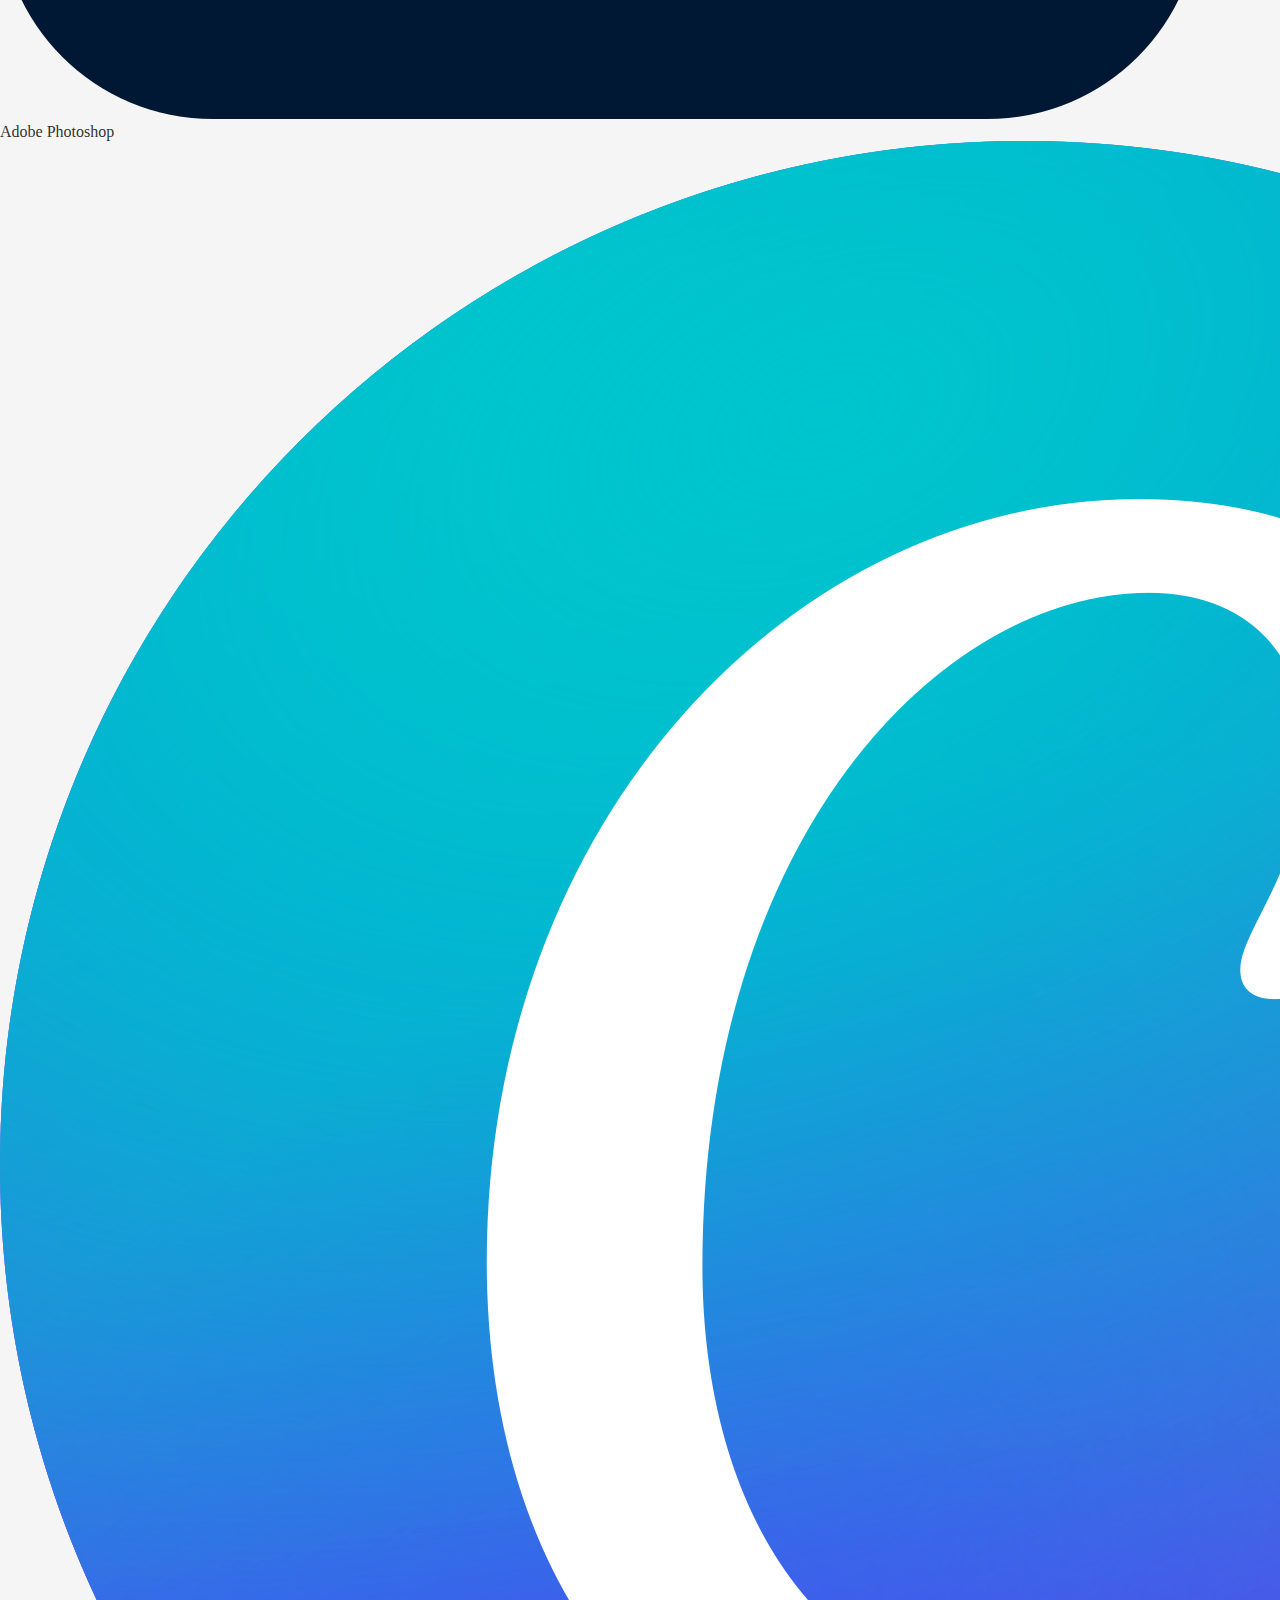
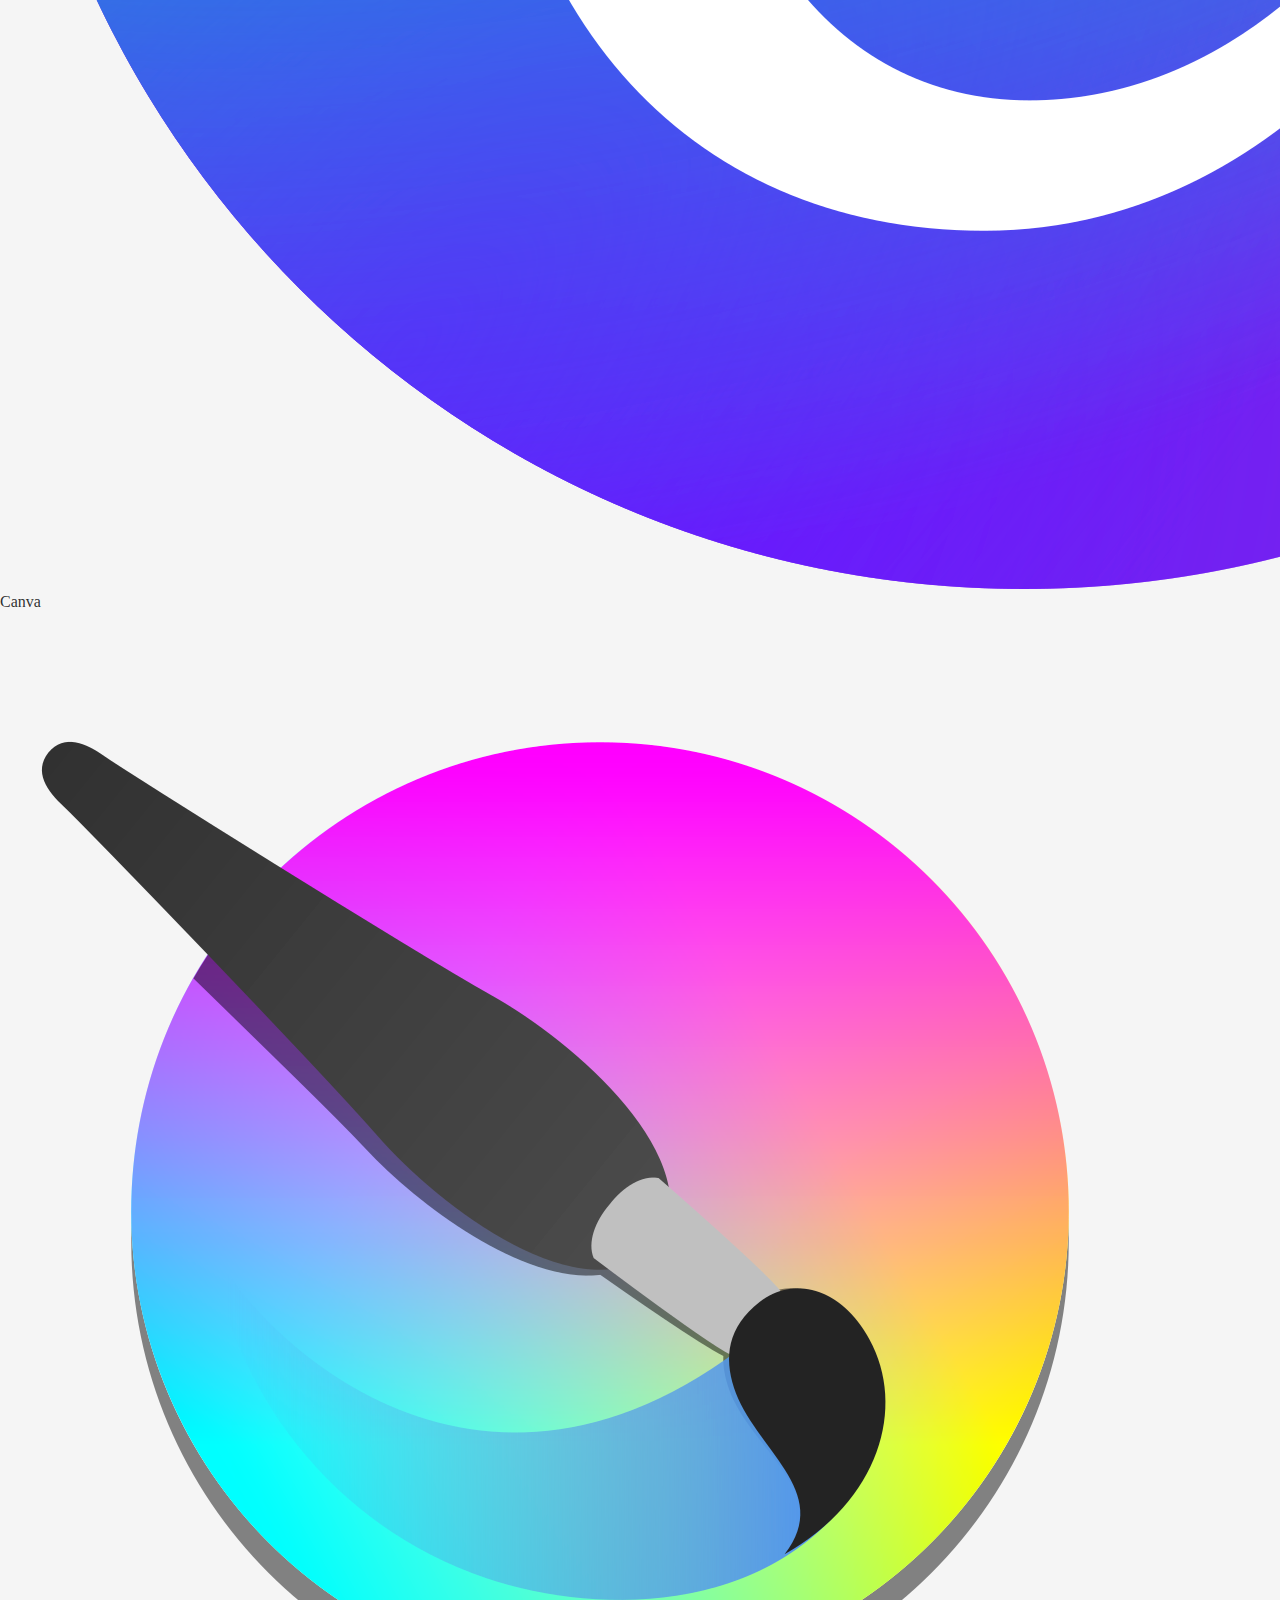
<file: index copy.html>
<!DOCTYPE html>
<html lang="en">
<head>
    <title>Kristine Moreno | Website Portfolio</title>
    <meta charset="utf-8" />
    <meta name="viewport" content="width=device-width, initial-scale=1.0">
    <link rel="stylesheet" href="./styles.css" />
    <link rel="stylesheet" href="https://fonts.googleapis.com/css2?family=Source+Code+Pro:wght@300;400;500;700&display=swap">
</head>

<body>
    <header>
        <div class="horizontal-flex-layout">
            <div class="logo">
                <div class="logo"></div>
                <a href="#home_section"><img src="./images/logo.png" alt="Logo"></a>
            </div>
            <div class="header-content horizontal-flex-layout nav-button-layout">
                <div class="header-content nav-button"><a href="#home_section">HOME</a></div>
                <div class="header-content nav-button"><a href="#about_section">ABOUT</a></div>
                <div class="header-content nav-button"><a href="#skill_section">SKILL</a></div>
                <div class="header-content nav-button"><a href="#project_section">PROJECT</a></div>
                <div class="header-content nav-button"><a href="#contact_section">CONTACT</a></div>
            </div>
            <div class="header-content color-mode">
                <button id="toggle-theme">
                    <div class="mode">
                        <div class="mode-container"> 
                          <div class="mode-button"></div>
                           <div class="sun-ray-rotation"><div class="sun-ray"></div></div>
                           <div class="sun-ray-rotation"><div class="sun-ray"></div></div>
                           <div class="sun-ray-rotation"><div class="sun-ray"></div></div>
                           <div class="sun-ray-rotation"><div class="sun-ray"></div></div>
                           <div class="sun-ray-rotation"><div class="sun-ray"></div></div>
                           <div class="sun-ray-rotation"><div class="sun-ray"></div></div>
                           <div class="sun-ray-rotation"><div class="sun-ray"></div></div>
                           <div class="sun-ray-rotation"><div class="sun-ray"></div></div>
                        </div>
                      </div>
                </button>
                <button id="mob-nav">
                    <div class="nav">
                        <div class="mobile-nav">
                            <div class="nav-box"></div>
                            <div class="nav-box"></div>
                            <div class="nav-box"></div>
                        </div>
                    </div>
                </button>
            </div>
            <nav id="mobile-menu" class="hidden">
                <!-- Your navigation menu items here -->
                <ul>
                    <li id="close-nav"><a href="#home_section">HOME</a></li>
                    <li id="close-nav"><a href="#about_section">ABOUT</a></li>
                    <li id="close-nav"><a href="#skill_section">SKILL</a></li>
                    <li id="project-link"><a href="#project_section">PROJECT</a></li>
                    <li id="contact-link"><a href="#contact_section">CONTACT</a></li>
                </ul>
            </nav>
        </div>
    </header>
    <main>
        <!--INTRO-->
        <article>
            <section id="home_section">
                <div class="home" >
                    <div class="myPhoto"></div>
                    <div class="introductionContainer">
                        <div class="hi">
                            <div class="newLine"></div>
                            <p>Hey There!</p>
                        </div>
                        <div class="name">
                            <p>I'm Kristine,</p>
                        </div>
                        <div class="jobPosition">
                            <p>Software Engineer</p>
                        </div>
                        <div class="moon"></div>

                        <div class = "introQoutes">
                            <p >
                                Coding the Future: Crafting Digital <br>
                                Solutions, One Line of Code at a <br>
                                Time - Create, Innovate, and Drive <br>
                                Technological Progress by Crafting <br>
                                Digital Solutions and Pushing<br>
                                the Boundaries of Possibility.</p>
                        </div>
                    </div>  
                </div>
            </section>
        </article>
        <!--ABOUT-->
        <article>    
            <section id="about_section">
                <div class="about">
                    <div class="aboutContainer">
                        <div class="titleSection">
                            <h6>WHO AM I</h6>
                            <div class="line"></div>
                            <p>ABOUT</p>
                            <div class="newLine"></div>
                        </div>
                        <p>
                            My journey into Software Engineering began with the thrill of writing my first line of code—a simple yet profound "Hello World" program. This experience opened my eyes to the vast possibilities of software development, making me realize that coding is not just a skill but a language through which I can interact with machines and solve complex problems.
                            <br><br>
                            Despite my current role being in a different industry, my passion for software engineering continues to drive me. I am committed to leveraging my strong foundation in computer science, my love for mathematics, and my problem-solving skills to embark on a career in software engineering. I am eager to learn, collaborate, and innovate within the tech industry.
                            <br><br>
                            If you are seeking a dedicated and enthusiastic individual with a genuine passion for software engineering, I would love to connect. I am excited about the opportunity to apply my skills, enthusiasm, and commitment to making a meaningful impact in the world of technology. Together, we can craft digital solutions, one line of code at a time, and contribute to advancements in the field.
                        </p>
                        <div class="newLine"></div>
                        <button class="getInTouch"><a href="#contact_section">Get In Touch</a></button>

                    </div>
                </div>
            </section>
        </article>
        <!--SKILL-->
        <article>
            <section id="skill_section">
                <div class="skill">
                    <div class="skillPadding">
                        <div class="titleSection">
                            <div class="onRight">
                                <h6>MY SKILLS & TOOLS</h6>
                                <div class="line"></div>
                                <p>SKILLS</p>
                                <div class="newLine"></div>
                            </div>
                        </div>
                    </div>
                    <div class="subTitle">
                        <div class="subLine"></div>
                        <p>LANGUAGE I CODE IN</p>
                    </div>
                    <div class="programmingLanguage">
                        <div class="progContainer">
                            <div class="progImageContainer">
                                <img src="./images/prog/C_sharp.png">
                            </div>
                            <div class="progName">
                                <p>
                                    C-Sharp
                                </p>
                            </div>
                        </div>
                        <div class="progContainer">
                            <div class="progImageContainer">
                                <img src="./images/prog/SQL.png">
                            </div>
                            <div class="progName">
                                <p>
                                    SQL
                                </p>
                            </div>
                        </div>
                        <div class="progContainer">
                            <div class="progImageContainer">
                                <img src="./images/prog/JavaScript.png">
                            </div>
                            <div class="progName">
                                <p>
                                    JavaScript
                                </p>
                            </div>
                        </div>
                        <div class="progContainer">
                            <div class="progImageContainer">
                                <img src="./images/prog/Python.png">
                            </div>
                            <div class="progName">
                                <p>
                                    Python
                                </p>
                            </div>
                        </div>

                        <div class="progContainer">
                            <div class="progImageContainer">
                                <img src="./images/prog/PHP.png">
                            </div>
                            <div class="progName">
                                <p>
                                    PHP
                                </p>
                            </div>
                        </div>
                    </div>
                    <div class="subTitle">
                        <div class="subLine"></div>
                        <p>SOFTWARE PROFICIENCY</p>
                    </div>
                    <div class="softwareProficiency">
                        <div class="softwareColumn">
                            <div class="softwareSubTitle">
                                <div class="subTitleHLine"></div>
                                <p>Integrated Development Environment</p>
                            </div>
                            <div class="softwareContent">
                                <div class="software">
                                    <img src="./images/software/VisualStudio.png">
                                    <p>Visual Studio</p>
                                </div>
                                
                                <div class="software">
                                    <img src="./images/software/VisualStudioCode.png">
                                    <p>Visual Studio Code</p>
                                </div>
                            </div>
                            <div class="softwareSubTitle">
                                <div class="subTitleHLine"></div>
                                <p>Databade Management Systems</p>
                            </div>
                            <div class="softwareContent">
                                <div class="software">
                                    <img src="./images/software/MySQL.png">
                                    <p>My SQL</p>
                                </div>
                                
                                <div class="software">
                                    <img src="./images/software/PostgreSQL.png">
                                    <p>PostgreSQL</p>
                                </div>
                            </div>
                        </div>
                        <div class="softwareColumn">
                            <div class="softwareSubTitle">
                                <div class="subTitleHLine" style="height: 100%; width: 100%;">
                                    <p style="margin-left: 15px;">Graphic Design And Web Development</p>
                                    <div class="graphicDesignWebDev">
                                        <div class="programmingLanguage">
                                            <div class="progContainer">
                                                <div class="progImageContainer">
                                                    <img src="./images/prog/HTML5_Badge.png">
                                                </div>
                                                <div class="progName">
                                                    <p>
                                                        HTML
                                                    </p>
                                                </div>
                                            </div>
                                            <div class="progContainer">
                                                <div class="progImageContainer">
                                                    <img src="./images/prog/CSS.png">
                                                </div>
                                                <div class="progName">
                                                    <p>
                                                        CSS
                                                    </p>
                                                </div>
                                            </div>
                                            <div class="progContainer">
                                                <div class="progImageContainer">
                                                    <img src="./images/prog/Figma-logo.png">
                                                </div>
                                                <div class="progName">
                                                    <p>
                                                        Figma
                                                    </p>
                                                </div>
                                            </div>
                                            <div class="progContainer">
                                                <div class="progImageContainer">
                                                    <img src="./images/prog/photoshop.png">
                                                </div>
                                                <div class="progName">
                                                    <p>
                                                        Adobe Photoshop
                                                    </p>
                                                </div>
                                            </div>
                    
                                            <div class="progContainer">
                                                <div class="progImageContainer">
                                                    <img src="./images/prog/canva.png">
                                                </div>
                                                <div class="progName">
                                                    <p>
                                                        Canva
                                                    </p>
                                                </div>
                                            </div>

                                            <div class="progContainer">
                                                <div class="progImageContainer">
                                                    <img src="./images/prog/krita.png">
                                                </div>
                                                <div class="progName">
                                                    <p>
                                                        Krita
                                                    </p>
                                                </div>
                                            </div>
                                        </div>
                                    </div>
                                </div>
                                
                            </div>

                        </div>
                        
                    </div>
                </div>
            </section>
        </article>
            <section id="project_section">
                <div class="project">PROJECTS</div>
            </section>
            <section id="contact_section">
                <div class="contact">CONTACT</div>
            </section>
        
    </main>
    <!--JS SCRIPT-->
    <script src="./script.js"></script>
    <footer>
        FOOTER
    </footer>

    
</body>
</html>
</file>
<file: styles.css>
*{
    margin: 0;
    padding: 0;
    box-sizing: border-box;
}
/*#region FONT STYLE*/
@font-face {
    font-family: 'SourceCodePro_Regular';
    src: url('/font/Source_Code_Pro/static/SourceCodePro-Regular.ttf') format('truetype');
}
@font-face {
    font-family: 'SourceCodePro_Black';
    src: url('/font/Source_Code_Pro/static/SourceCodePro-Black.ttf') format('truetype');
}
@font-face {
    font-family: 'SourceCodePro_SemiBold';
    src: url('/font/Source_Code_Pro/static/SourceCodePro-SemiBold.ttf') format('truetype');  
}
@font-face {
    font-family: 'SourceCodePro_ExtraBold';
    src: url('/font/Source_Code_Pro/static/SourceCodePro-ExtraBold.ttf') format('truetype');
} 
/*#endregion*/

:root {
    --main-bg: #D3D0D0; /* Light mode default */
    --main-text-color: #000000d3;
    --reverse-main-text-color:#ffffffd3;
    --header-bg: #ffffffcc;
    --skills-bg-color: #F5F5F5; 
    --mode-color-border: #505050;
    --mode-color-background: #1d3838da;
    --mode-color-whiteness: #ffffffc9;
    --hover-color-mobile-nav:#0000005d;
    --about-container-color:#ffffffc9;
    /* Global colors */
    --scrollbar-color: #C762F6;
    --purple-color: #C762F6;
    --blue-color: #00FFFF;

    /* Font styles and images */
    --my-digital-photo: url("./images/me.png");
    --default-font-style: 'SourceCodePro_Regular';
    --default-font-style-semibold: 'SourceCodePro_SemiBold';
    --header-a-top-button-font-style: 'Source Code Pro', monospace;
    --default-font-style-extrabold:'SourceCodePro_ExtraBold';
}

body.dark-theme {
    --main-bg: #212225;
    --main-text-color: #ffffffd3;
    --reverse-main-text-color: #000000d3;
    --header-bg: #1b1d21cc;
    --skills-bg-color: #121315;
    --hover-color-mobile-nav:#FFFFFF5d;
    --about-container-color: #1B1D21;
}

/*#region Config Style*/
body {
    background-color: var(--main-bg);
    color: var(--main-text-color);
    overflow-x: hidden; /* Hide horizontal scrollbar */
}
header {
    position: absolute;
    top: 0;
    left: 0;
    right: 0;
    z-index: 999;
    height: 60px;
    width: 100vw;
    background-color: var(--header-bg);
    z-index: 1;
}
footer {
    width: 100vw;
    height: 120px;
    z-index: 1;
}
a {
    text-decoration: none; 
    color: inherit; 
}
button{
    /* Resetting all default styles */
    background: none;
    border: none;
    color: inherit;
    font: inherit;
    line-height: normal;
    overflow: visible;
    padding: 0;
    cursor: pointer;
    outline: none;
}
/*Custom Scrool Bar*/
::-webkit-scrollbar {
    width: 5px;
}
::-webkit-scrollbar-track {
    background: var(--main-bg);
}
::-webkit-scrollbar-thumb {
    background: var(--scrollbar-color);
}
/*#endregion*/

/*#region Desktop Header*/
.logo{
    width: 30%;
    display: flex;
    align-items: center; 
}
.logo img {
    width: 155.7px;
    height: 38.7px;
    padding: 0 5px ;
}
.nav-button-layout{
    width: 40%;
}
.nav-button{
    display: inline-flex; /* Use flexbox */
    justify-content: center; /* Center horizontally */
    align-items: center; /* Center vertically */
    font-family: var(--header-a-top-button-font-style);
    font-weight: 500;
    font-size: 11pt;
}
.header-content .nav-button a:hover {
    color: var(--blue-color); /* Change text color to blue on hover */
}
.header-content .nav-button a::after {
    content: ''; /* Create pseudo-element for underline */
    position: absolute; /* Position relative to anchor */
    width: 100%; /* Full width of anchor */
    height: 2px; /* Underline height */
    bottom: -1px; /* Position just below text */
    left: 0; /* Start from the left */
    background-color: transparent; /* Initially transparent */
    transition: background-color 0.3s ease; /* Smooth transition for color change */
}
.header-content .nav-button a:hover::after {
    background-color: var(--purple-color); /* Change underline color on hover */ 
}
.header-content{
    width: 100%;
    height: 100%;
}
.horizontal-flex-layout{
    height: 100%;
    display: flex;
}
/*#region Sun and Mood MODE Button*/
.color-mode{
    width: 30%;
    display: flex;
    align-items: center;
    justify-content: flex-end;
    margin: 0 15px;
}
.mode {
    margin-right: 5px ;
    width: 33px;
    height: 33px;
    position: relative;
}
.mode-container {
    position: relative;
    width: 100%; 
    height: 100%; 
    border-radius: 50%;
    display: flex;
    justify-content: center;
    align-content: center;
}
.theme-toggle {
    position: fixed;
    top: 20px;
    right: 20px;
}
.mode-button {
    width: 70%; /* Initial size of the sun circle */
    height: 70%; /* Initial size of the sun circle */
    border: 2px solid var(--mode-color-border); /* Border color */
    border-radius: 50%;
    position: absolute;
    justify-self: center;
    align-self: center;
    transition: width 0.4s, height 0.4s; /* Smooth transition for resizing */
    overflow: hidden;
    background-color: var(--mode-color-whiteness);
}
.mode-button::after {
    content: "";
    position: absolute;
    top: 0;
    left: 20%;
    width: 100%; /* Extend beyond the half-moon to ensure full coverage */
    height: 100%;
    border-radius: 50%;
    background: var(--mode-color-background); /* Same color as the background to create the half moon effect */
}
/* Expand Animation for Sun Circle to moon */
.mode-button.clicked {
    width: 40%; /* Expanded size */
    height: 40%; /* Expanded size */
}

/* Sun Rays Rotation */
.sun-ray-rotation {
    position: absolute;
    width: 100%; /* Adjusted for the border and mode container size */
    height: 100%; /* Adjusted for the border and mode container size */
    border-radius: 50%;
    display: flex;
    padding: 15%;
    opacity: 0; /* Initially visible */
    transition: opacity 0.3s; /* Smooth transition for hiding rays */
}

/* Individual Sun Rays */
.sun-ray {
    width: 3px; /* Width of rays */
    height: 2px; /* Height of rays */
    background-color: var(--mode-color-border);
    align-self: center;
}

/* Rotate Sun Ray Elements */
.sun-ray-rotation:nth-child(1) { transform: rotate(0deg); }
.sun-ray-rotation:nth-child(2) { transform: rotate(45deg); }
.sun-ray-rotation:nth-child(3) { transform: rotate(90deg); }
.sun-ray-rotation:nth-child(4) { transform: rotate(135deg); }
.sun-ray-rotation:nth-child(5) { transform: rotate(180deg); }
.sun-ray-rotation:nth-child(6) { transform: rotate(225deg); }
.sun-ray-rotation:nth-child(7) { transform: rotate(270deg); }
.sun-ray-rotation:nth-child(8) { transform: rotate(315deg); }
.sun-ray-rotation:nth-child(9) { transform: rotate(360deg); }

/* Hide Sun Rays on Click */
.mode-button.clicked ~ .sun-ray-rotation {
    opacity: 1; /* Hide sun rays */
}

/*#endregion*/
/*#endregion*/

/*#region Mobile Header*/
.nav{
    width: 50px;
    height: 40px;
    margin-left:10px;
    display: none;

}
    .mobile-nav{
        display: flex;
        height: 100%;
        flex-direction: column;
    }

    
        .nav-box{
            width: 100%;
            height: 100%;
            background-color: var(--main-text-color);
            margin: 3px 0;
        }

/*navigation menu bar */
#mobile-menu {
    /* display: none; */
    background-color: var(--main-bg);
    padding: 5% 0;
    position: fixed;
    top: 60px;
    width: 100%;
    height: 100vh;
    transform: translateY(-120%); /* Start off-screen */
    transition: transform 0.3s ease, background-color 0.3s ease; /* Smooth slide effect */
    z-index: -50;
}
#mobile-menu.show {
    transform: translateY(0); /* Slide into view */
}
.hidden {
    /* display: none; */
    transform: translateY(-120%); /* Start off-screen */
    background-color: var(--main-bg);
}


#mobile-menu ul {
    list-style-type: none;
    padding: 10px;    
}

#mobile-menu ul li {
    padding: 15px 0;
}

#mobile-menu ul li a {
    color: --main-text-color;
    font-family: var(--default-font-style);
    font-size: 20px;
    display: block; 
    text-align: center;
  
}

#mobile-menu ul li:hover {
    background-color: var(--hover-color-mobile-nav);
    color: var(--blue-color);
}
/*#endregion*/

/*#region HOME*/
.home {
    padding: 9%;
    height: 100vh;
    width: 100vw;
    position: relative; /* Ensure children are positioned relative to this container */
    z-index: 0; /* Set a low z-index to place it behind the header */
}

.home .myPhoto {
    position: absolute; /* Position the image absolutely within the .home container */
    top: 0;
    right: 100px;
    bottom: 0;
    left: 0;
    background-image: var(--my-digital-photo);
    background-size: 60% auto; /* Adjust the size as needed */
    background-repeat: no-repeat;
    background-position:bottom right; /* Adjust as needed */
    z-index: -1; /* Ensure it stays behind other content */
}

.introductionContainer {
    flex-direction: column; 
    justify-content: center; 
}
    .hi p{
        font-family: 'SourceCodePro_SemiBold';
        font-size: 30px;
        line-height: 50px;
    }
    .name p{
        font-family: 'SourceCodePro_Black';
        color: var(--blue-color);
        font-size: 60px;
        line-height: 70px;
    }
    .jobPosition p{
        font-family: 'SourceCodePro_Black';
        color: var(--purple-color);
        font-size: 40px;
        line-height: 55px;
    }
    .introQoutes p{
        font-family: 'SourceCodePro_SemiBold';
        margin: 10px 0;
        font: weight 600px;
        font-size: 20px;
        line-height: 30px;
    }
    .hi p{
        font-size: 20px;
        line-height: 50px;
    }
    .name p{
        font-size: 40px;
        line-height: 50px;
    }
    .jobPosition p{
        font-size: 30px;
        line-height: 40px;
    }
    .introQoutes p{
        margin: 10px 0;
        font-size: 18px;
        line-height: 30px;
    }      
/*#endregion*/

/*#region ABOUT*/
.about{
    padding:5% 9% ;
    width: 100vw;
}

.aboutContainer{
    background-color:var(--about-container-color);
    border-radius: 30px;
    padding: 2%;
    width: 100%;
    align-self: center;
    justify-content: center; 
}
.aboutContainer p{
    color: var(--main-text-color);
    font-family: 'SourceCodePro_SemiBold';
    font-size: 15px;
}
/*#region Get In Touch BTN*/
.getInTouch {
    background-color: var(--purple-color);
    font-family: var(--default-font-style-semibold);
    padding: 5px 10px ; 
    text-align: center;
    font-size: 15px; 
    border-radius: 8px; 
    cursor: pointer; 
    transition: background-color 0.3s ease, transform 0.3s ease; /* Smooth transition */
    color: var(--main-text-color);
}

/* Button hover effect */
.getInTouch:hover {
    background-color: var(--blue-color);
    color: var(--reverse-main-text-color);
    transform: scale(1.05); /* Slightly scale up on hover */
}
/*#endregion Get In Touch BTN*/
/*#endregion ABOUT*/

/*#region SKILLS*/
.skill{
    width: 100vw;
    background-color: var(--skills-bg-color);
    height: auto;
}
.skillPadding{
    padding: 3%;
}

.subTitle{
    display: flex;
    justify-content: space-between;
    align-items: center;
}
.subLine{
    clip-path: polygon(
        0% 0%,       /* Top-left corner */
        100% 0%,     /* Top-right corner */
        50% 50%,    /* Mid-right edge */
        50% 50%,     /* Start of diagonal cutout */
        100% 100%,    /* Bottom center */
        0% 100%      /* End of diagonal cutout */
    );
    
    width: 50px;
    height: 40px;
    background-color: var(--purple-color);

}
.subLineReverse{
    clip-path: polygon(
        100% 0%,       /* Top-left corner */
        0% 0%,     /* Top-right corner */
        50% 50%,    /* Mid-right edge */
        50% 50%,     /* Start of diagonal cutout */
        0% 100%,    /* Bottom center */
        100% 100%      /* End of diagonal cutout */
    );
    
    width: 50px;
    height: 40px;
    background-color: var(--purple-color);

}
.subTitle p{
    color: var(--main-text-color);
    font-family:var(--default-font-style-extrabold) ;
    font-size: 20px;
    text-align: center;
    align-content: center;
}

.skill-layout{
    padding: 0 20px;
    margin: 0 2%;
    display: flex;
    flex-wrap: wrap;
    justify-content: space-evenly;
}
    .skill .skill-layout .box-container {
        flex: 1;
        margin: 10px;
        min-width: 150px;
        display: grid; /* Use grid layout */
        gap: 25px; /* Space between items */
        margin-top: 10px;
    }

    .skill .skill-layout .box-container .box {
        box-shadow: 0 5px 10px var(--reverse-main-text-color);
        border-radius: 15px;
        background: var(--main-bg);
        text-align: center;
        padding: 10px ;
        margin: 5px 0;
    }

    .skill .skill-layout .box-container .box img {
        height: 50px;
        filter: grayscale(80%); /* Apply grayscale effect */
        transition: filter 0.3s ease; /* Smooth transition when hovering */
    }
    
    .skill .skill-layout .box-container .box:hover img {
        filter: none; 
    }

    .skill .skill-layout .box-container .box h3 {
        color: var(--main-text-color);
        font-size: 15px;
        padding: 10px 0;
        font-family: var(--default-font-style-semibold);
    }

    .skill .skill-layout .box-container .box p {
        display: none;
        font-size: 15px;
        line-height: 1.8;
        font-family: var(--default-font-style);
    }

    .skill .skill-layout .box-container .box:hover {
        box-shadow: 0 10px 10px var(--purple-color);
        transform: scale(1.03);
    }
/*#endregion SKILLS*/

/*#region Title with animation*/
.titleSection h6{
    color: var(--blue-color);
    font-family: var(--default-font-style-semibold);
    font-size: 25px;
}
.titleSection p{
    color: var(--purple-color);
    font-family:  var(--default-font-style-semibold);
    font-size: 15px;
}
.line{
    width: 0px;
    height: 6px;
    background-color: var(--purple-color);
    clip-path: polygon(0% 0%, 20% 30%, 100% 0%, 100% 0%, 0% 100%);

}
.animate-line {
    animation: drawLine 2s forwards;
}

@keyframes drawLine {
    from {
        width: 0;
    }
    to {
        width: 280px; /* End with full width */
    }
}
/*#endregion Title with animation*/

/*#region Different Size Media*/
@media (max-width: 900px){
    /*#region Header*/
    .nav{
        display: inherit;
    }
    .nav-button {
        display: none;
    } 
    /*#endregion*/
    
    /*#region HOME*/
    .home .myPhoto{
        right: 0;
        background-size:150%; /* Cover the entire background area */
        background-position: bottom center;
    }
    .introductionContainer{
        margin: 0px 0 0 0;
    }
    /*#endregion HOME*/
}

@media(max-height: 400px){
    /*#region HOME*/
    .home .myPhoto{
        background-size:contain; /* Cover the entire background area */
        background-position: bottom right;
        height: auto;
    }
    /*#endregion HOME*/
}

/*#endregion*/

     
/*PROJECT*/

.project{
    width: 100vw;
    padding: 30px;
    font-family: var(--default-font-style);
}
    .project h2{
        color: var(--purple-color);
        font-family: var(--default-font-style-extrabold);
        font-size: 30px;
        text-align: center;
        margin-bottom:10px;
    }
    .project .project-container{
        border-top:5px var(--main-text-color) solid ;
        border-bottom:5px var(--main-text-color) solid ;
        width: 80%;
        height: 500px;
        margin: 0 auto;
        display: flex;
    }
    
   
    .project .project-container .project-details {
        width: 50%;
        height: 100%;
        box-sizing: border-box;
    }
    
    .project .project-container .project-details .dets {
        padding: 10px;
        display: flex;
        flex-direction: column;
        justify-content: center;
        align-items: center;
        height: 100%;
        box-sizing: border-box;
        font-family: var(--default-font-style);
        color: var(--main-text-color);
        font-size: 12px;
        text-align: center;
    }
    
    .project .project-container .project-details .dets table {
        width: 100%;
        height: auto; /* Allows table to fit content height */
        border-collapse: collapse;
        table-layout: fixed; /* Ensures equal width for columns */
    }
    
    .project .project-container .project-details .dets th, 
    .project .project-container .project-details .dets td {
        padding: 10px;
        text-align: left;
        vertical-align: middle; /* Aligns text vertically in the middle */
        height: 100%; /* Ensures cells expand to fill the container */
        width: 100%;
    }
    .project .project-container .project-details .dets th:nth-child(1),
    .project .project-container .project-details .dets td:nth-child(1) {
        width: 30%; /* Column 1 width */
        text-align: e;
    }

    .project .project-container .project-details .dets th:nth-child(2),
    .project .project-container .project-details .dets td:nth-child(2) {
        width: 70%; /* Column 2 width */
    }
    .project .project-container .project-details .dets tr:nth-child(even) {
    }
    
    .project .project-container .project-details .dets tr:hover {
        background-color: var(--purple-color);
    }
























































/*CONTACT*/
.contact{
    height:100vh;
    border: 2px  green solid;
    overflow-y: auto;
    width: 100vw;
}



/*On Right*/
.onRight{
    display: flex;
    flex-direction: column; /* Align items vertically (line above text) */
    align-items: flex-end; /* Aligns all content to the right */
}
.onRight .line{
    transform: scaleX(-1);
}

/*New Line*/
.newLine{
    width: 100%;
    height: 15px;
}

@media (max-width: 800px)  {
    /*Skills*/
    .progContainer{
        width: 150px;
        height: 130px;
        border-radius: 20px;
    }
    .progImageContainer{
        width: 90px;
        height: 90px; 
    }
    .progName{
    font-size: 15px;
    }
    
    .softwareColumn{
        width: 100%;
        height: 100%;
     }
    .softwareProficiency{
        flex-direction:column;
    }
    .softwareProficiency .progContainer{
        width: 110px;
    }
    /* PROJECT
    .project .project-container{
        height: 500px;
        margin: 0 auto;
        display: flex;
    }
    .project .project-container{
        border-top:none ;
        border-bottom:none ;
        height: 500px;
        margin: 0 auto;
        display: inline;
    }

    .project .project-container img{
        width:100% ;
        height: 250px;
        border-top:5px var(--main-text-color) solid ;
        border-bottom:5px var(--main-text-color) solid ;
    }
    
    .project .project-container .project-details{
        width:100% ;
        height: 250px;
    }
    .project .project-containe .project-details .dets{
        color: var(--main-text-color);
    } */
}
</file>
